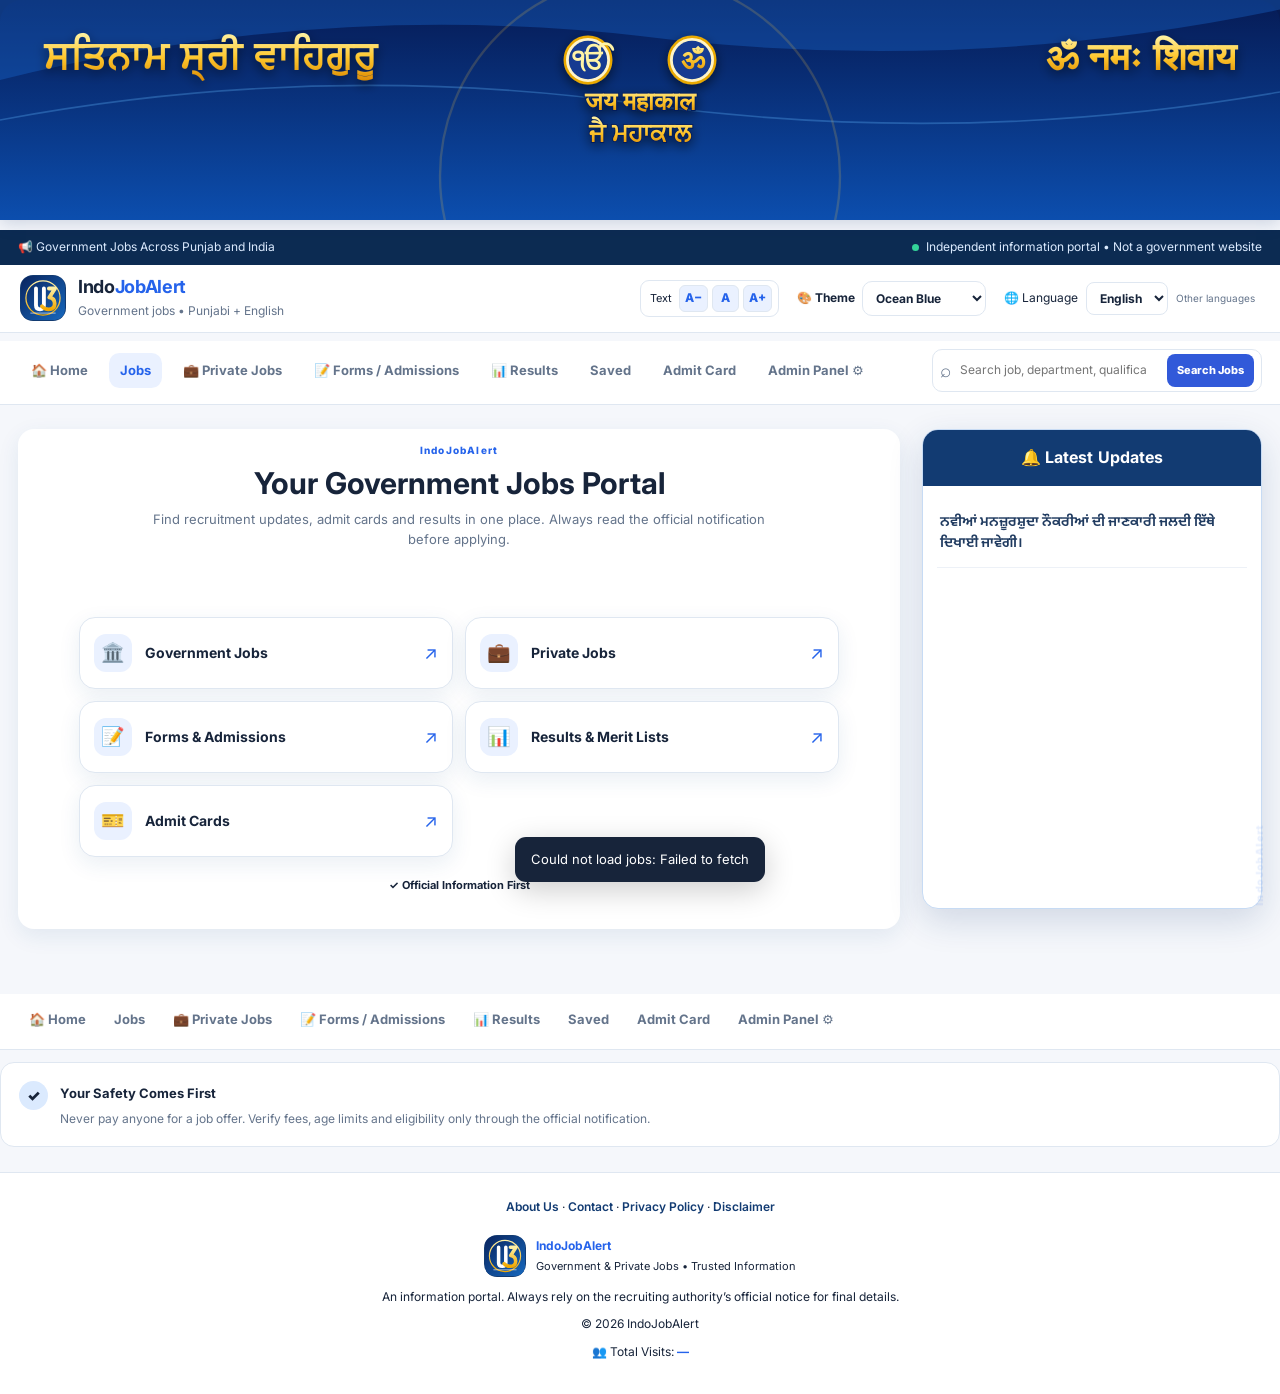
<file: index.html>
<!doctype html>
<html lang="en">
<head>
  <meta name="google-site-verification" content="ORbjhCjgKoXclCOvjlaujHtv0frpAdwqDrxTdf7pdM4" />
  <meta name="google-adsense-account" content="ca-pub-2521288577171040">
  <meta charset="utf-8">
  <meta name="viewport" content="width=device-width, initial-scale=1">
  <meta name="robots" content="index, follow, max-image-preview:large">
  <meta name="application-name" content="IndoJobAlert">
  <meta name="keywords" content="India jobs, latest jobs in India, government jobs India, Punjab jobs, Punjab government jobs, private jobs India, job alerts, sarkari jobs, recruitment notifications">
  <link rel="canonical" href="https://jagmeet05911.github.io/jaimalwalagovtjobs/">
  <meta name="theme-color" content="#2d76bd">
  <meta name="mobile-web-app-capable" content="yes">
  <meta name="apple-mobile-web-app-capable" content="yes">
  <meta name="apple-mobile-web-app-title" content="IndoJobAlert">
  <meta name="description" content="IndoJobAlert: Latest India government jobs, Punjab government jobs and private job alerts. Check eligibility, deadlines and official notifications for free.">
  <title>IndoJobAlert | India Jobs, Latest Govt Jobs & Private Jobs</title>
  <link rel="manifest" href="manifest.json">
  <link rel="preconnect" href="https://fonts.googleapis.com">
  <link rel="stylesheet" href="style.css?v=20261128-nav-order">
</head>
<body>
  <a class="brand-banner" href="#homeView" aria-label="IndoJobAlert home"><img src="assets/jobmitra-jaimalwala-banner.svg?v=20261128-sync-two-banner-scenes" alt="ਸਤਿਨਾਮ ਸ੍ਰੀ ਵਾਹਿਗੁਰੂ • ੴ • ॐ नमः शिवाय • IndoJobAlert — ਤੁਹਾਡੀ ਮਿਹਨਤ, ਤੁਹਾਡੀ ਮੰਜ਼ਿਲ"></a>
  <div class="topline"><div class="topline-inner"><span>📢 <span id="toplineText">Government Jobs Across Punjab and India</span></span><span class="topline-right"><span class="live-dot"></span> Independent information portal • Not a government website</span></div></div>
  <section class="job-ticker" aria-label="Latest government and private job updates">
    <div class="ticker-row ticker-government">
      <strong class="ticker-label">🏛️ ਨਵੀਆਂ ਸਰਕਾਰੀ ਨੌਕਰੀਆਂ</strong>
      <div class="ticker-window"><div id="governmentTickerTrack" class="ticker-track"><span class="ticker-empty">ਨਵੀਆਂ ਸਰਕਾਰੀ ਨੌਕਰੀਆਂ ਦੀ ਜਾਣਕਾਰੀ ਲੋਡ ਹੋ ਰਹੀ ਹੈ…</span></div></div>
    </div>
    <div class="ticker-row ticker-private">
      <strong class="ticker-label">💼 ਨਵੀਆਂ ਪ੍ਰਾਈਵੇਟ ਨੌਕਰੀਆਂ</strong>
      <div class="ticker-window"><div id="privateTickerTrack" class="ticker-track"><span class="ticker-empty">ਨਵੀਆਂ ਪ੍ਰਾਈਵੇਟ ਨੌਕਰੀਆਂ ਜਲਦੀ ਇੱਥੇ ਦਿਖਣਗੀਆਂ।</span></div></div>
    </div>
  </section>
  <section id="festivalGreeting" class="festival-greeting" aria-label="Festival greetings" hidden>
    <div class="festival-lights" aria-hidden="true"><span>●</span><span>●</span><span>●</span><span>●</span><span>●</span><span>●</span><span>●</span><span>●</span><span>●</span></div>
    <div class="festival-lamps" aria-hidden="true">🪔 ✨ 💡 🪔</div>
    <div class="festival-copy">
      <p class="festival-en">Happy Diwali • Bandi Chhor Divas • Vishwakarma Day</p>
      <p class="festival-pa" lang="pa">ਦੀਵਾਲੀ, ਬੰਦੀ ਛੋੜ ਦਿਵਸ ਅਤੇ ਵਿਸ਼ਵਕਰਮਾ ਦਿਵਸ ਦੀਆਂ ਲੱਖ-ਲੱਖ ਵਧਾਈਆਂ!</p>
      <p class="festival-hi" lang="hi">दीवाली, बंदी छोड़ दिवस और विश्वकर्मा दिवस की हार्दिक शुभकामनाएँ!</p>
      <p class="festival-en">May light, freedom, peace and prosperity brighten every day.</p>
    </div>
    <div class="festival-lamps" aria-hidden="true">✨ 🪔 💡 ✨</div>
  </section>
  <header class="site-header">
    <a class="brand" href="#" aria-label="IndoJobAlert home"><span class="brand-icon"><img src="icons/jobmitra-logo.svg?v=5" alt="" width="46" height="46"></span><span class="brand-copy"><strong>Indo<em>JobAlert</em></strong><small id="tagline">Your Job Search Companion</small></span></a>
    <div class="header-actions"><div class="font-controls" role="group" aria-label="Font size controls"><span>Text</span><button type="button" id="fontSmaller" aria-label="Decrease text size" title="Decrease text size">A−</button><button type="button" id="fontReset" aria-label="Reset text size" title="Reset text size">A</button><button type="button" id="fontLarger" aria-label="Increase text size" title="Increase text size">A+</button></div><div class="theme-control"><label for="themeSelect">🎨 Theme</label><select id="themeSelect" aria-label="Choose website theme"><option value="blue">Ocean Blue</option><option value="green">Forest Green</option><option value="dark">Night Dark</option><option value="midnight">Midnight Navy</option><option value="royal">Royal Purple</option></select></div><div class="header-language"><span>🌐 Language</span><label class="visually-hidden" for="siteLanguage">Main language</label><select id="siteLanguage" aria-label="Main language"><option value="en" selected>English</option><option value="pa">ਪੰਜਾਬੀ</option><option value="hi">हिन्दी</option></select><div class="other-language"><small>Other languages</small><div id="google_translate_element"></div></div></div></div>
  </header>
  
  <section class="quick-benefits"><button class="benefit" type="button" data-benefit="search"><span class="benefit-icon">⌕</span><span><b>Easy Search</b><small>By post and eligibility</small></span></button><button class="benefit" type="button" data-benefit="notice"><span class="benefit-icon">▤</span><span><b>Official Notices</b><small>Recruiting authority website</small></span></button><button class="benefit" type="button" data-benefit="deadline"><span class="benefit-icon">◷</span><span><b>Deadlines</b><small>Check before applying</small></span></button><button class="benefit" type="button" data-benefit="language"><span class="benefit-icon">EN</span><span><b>Language Options</b><small>Choose your preferred language</small></span></button></section>
  <nav class="tabs"><div class="tabs-label"><span class="nav-dot"></span> JOB PORTAL</div><button class="tab" data-view="homeView" id="homeTab">🏠 Home</button><button class="tab active" data-view="jobsView" id="jobsTab">🏛️ Government Jobs</button><button class="tab" data-view="privateJobsView" id="privateJobsTab">💼 Private Jobs</button><button class="tab" data-view="formsView" id="formsTab">📝 Forms / Admissions</button><button class="tab" data-view="resultsView" id="resultsTab">📊 Results</button><button class="tab" data-view="savedView" id="savedTab">♡ Saved Jobs <span id="savedNavCount">0</span></button><button class="tab" data-view="admitView" id="admitTab">🎫 Admit Cards</button><button class="tab" data-view="adminView" id="adminTab">Admin Panel ⚙</button><form class="portal-search" id="portalSearchForm"><span aria-hidden="true">⌕</span><input id="portalSearchInput" type="search" placeholder="Search job, department, qualification or state…" aria-label="Search jobs"><button type="submit">Search Jobs</button></form></nav>
  <main>
    <section id="homeView" class="view"><aside class="home-vertical-notice" aria-label="Latest published notifications"><strong>🔔 Latest Updates</strong><div class="home-notice-window"><div id="homeVerticalNoticeTrack" class="home-notice-track"><div class="home-notice-item">ਨਵੀਆਂ ਅੱਪਡੇਟਾਂ ਲੋਡ ਹੋ ਰਹੀਆਂ ਹਨ…</div></div></div></aside><div class="home-welcome"><span class="eyebrow" id="homeEyebrow">INDOJOBALERT</span><h2 id="homeHeading">Your Jobs & Career Portal</h2><p id="homeIntro">Find recruitment updates, admit cards and results in one place. Always read the official notification before applying.</p><div class="home-action-row home-extra-actions"><button type="button" class="btn btn-primary" data-home-view="jobsView" id="homeBrowseBtn">Browse Latest Jobs ↗</button><button type="button" class="btn btn-bookmark" id="siteBookmarkBtn">⭐ Bookmark This Website</button>
<button type="button" class="btn btn-secondary" id="installPortalBtn" hidden>📲 Install App</button>
<button type="button" class="btn btn-secondary" id="sharePortalBtn">↗ Share Website</button><button type="button" class="btn btn-secondary" id="enableJobNotificationsBtn">🔔 Enable Job Notifications</button></div><p id="jobNotificationStatus" class="growth-hint" role="status" aria-live="polite"></p><p id="growthHint" class="growth-hint" role="status" aria-live="polite"></p><div class="home-shortcuts home-main-options" aria-label="Main sections">
<button type="button" class="home-shortcut" data-home-view="jobsView"><span class="home-shortcut-icon">🏛️</span><span><b>Government Jobs</b><small>Punjab, Central & All India</small></span><span>↗</span></button>
<button type="button" class="home-shortcut" data-home-view="privateJobsView"><span class="home-shortcut-icon">💼</span><span><b>Private Jobs</b><small>Company and local vacancies</small></span><span>↗</span></button>
<button type="button" class="home-shortcut" data-home-view="formsView"><span class="home-shortcut-icon">📝</span><span><b>Forms & Admissions</b><small>Applications and entrance forms</small></span><span>↗</span></button>
<button type="button" class="home-shortcut" data-home-view="resultsView"><span class="home-shortcut-icon">📊</span><span><b>Results & Merit Lists</b><small>Exam results and selection lists</small></span><span>↗</span></button>
<button type="button" class="home-shortcut" data-home-view="admitView"><span class="home-shortcut-icon">🎫</span><span><b>Admit Cards</b><small>Roll numbers and hall tickets</small></span><span>↗</span></button>
</div><div class="home-trust-note home-small-note"><b>✓ Official Information First</b><p>Confirm eligibility, fees, deadlines and application links on the recruiting authority’s official website.</p></div></section>
    <section class="portal-dashboard" id="portalDashboard" aria-label="Job portal dashboard">
      <section class="simple-howto" aria-label="How to find and apply for a job">
        <h2>Start here — find a job in 3 easy steps</h2>
        <div class="simple-howto-steps">
          <div><span>1</span><strong>Choose a job</strong><small>Government or Private Jobs</small></div>
          <div><span>2</span><strong>Check the notice</strong><small>Read eligibility, fees and last date</small></div>
          <div><span>3</span><strong>Apply officially</strong><small>Tap Apply Online to visit the employer website</small></div>
        </div>
        <p>We share job information. Your application is submitted only on the official recruiting website.</p>
        <div class="simple-howto-actions">
          <button type="button" data-portal-view="jobsView">🏛️ See Government Jobs</button>
          <button type="button" data-portal-view="privateJobsView">💼 See Private Jobs</button>
        </div>
      </section>
      <div class="portal-dashboard-grid">
        <aside class="portal-side-menu"><h3>Browse Categories</h3>
          <button type="button" data-portal-view="jobsView">🏛️ All Government Jobs</button>
          <button type="button" data-portal-view="jobsView" data-portal-query="Punjab">📍 Punjab Jobs</button>
          <button type="button" data-portal-view="jobsView" data-portal-query="Central|All India">🇮🇳 Central / All India</button>
          <strong class="portal-category-label">🎓 Qualification Wise</strong>
          <button type="button" data-portal-view="jobsView" data-portal-query="5th|fifth class">5th Pass</button>
          <button type="button" data-portal-view="jobsView" data-portal-query="8th|eighth class">8th Pass</button>
          <button type="button" data-portal-view="jobsView" data-portal-query="10th|matric">10th / Matric</button>
          <button type="button" data-portal-view="jobsView" data-portal-query="12th|+2|senior secondary">12th / +2</button>
          <button type="button" data-portal-view="jobsView" data-portal-query="ITI|industrial training">ITI</button>
          <button type="button" data-portal-view="jobsView" data-portal-query="Diploma">Diploma</button>
          <button type="button" data-portal-view="jobsView" data-portal-query="Graduate|Graduation|Bachelor">Graduate</button>
          <button type="button" data-portal-view="jobsView" data-portal-query="Post Graduate|Postgraduate|Master">Post Graduate</button>
          <strong class="portal-category-label">🏆 Competitive Exams</strong>
          <button type="button" data-portal-view="jobsView" data-portal-query="UPSC|IAS|IPS">UPSC / IAS / IPS</button>
          <button type="button" data-portal-view="jobsView" data-portal-query="PCS|Punjab Civil Services">PCS</button>
          <button type="button" data-portal-view="jobsView" data-portal-query="SSC">SSC</button>
          <button type="button" data-portal-view="jobsView" data-portal-query="Bank|IBPS|SBI">Banking</button>
          <button type="button" data-portal-view="jobsView" data-portal-query="Railway|RRB">Railway</button>
          <button type="button" data-portal-view="jobsView" data-portal-query="Defence|Army|Navy|Air Force">Defence</button>
          <strong class="portal-category-label">👩 Women Opportunities</strong>
          <button type="button" data-portal-view="jobsView" data-portal-query="Women|Woman|Female|Ladies|Female candidates">Women-specific / Women Eligible</button>
          <strong class="portal-category-label">💼 Private Jobs</strong>
          <button type="button" data-portal-view="privateJobsView">All Private Jobs</button>
          <button type="button" data-portal-view="privateJobsView" data-portal-query="10th|Matric|8th|Middle">Private • 8th / 10th</button>
          <button type="button" data-portal-view="privateJobsView" data-portal-query="12th|+2|Senior Secondary">Private • 12th</button>
          <button type="button" data-portal-view="privateJobsView" data-portal-query="Graduate|Bachelor|Degree">Private • Graduate</button>
          <button type="button" data-portal-view="privateJobsView" data-portal-query="Work From Home|Remote">Work From Home</button>
          <button type="button" data-portal-view="privateJobsView" data-portal-query="Women|Female|Ladies">Private • Women</button>
          <strong class="portal-category-label">📚 More</strong>
          <button type="button" data-portal-view="formsView">📝 Forms & Admissions</button>
          <button type="button" data-portal-view="resultsView">📊 Results & Merit Lists</button>
          <button type="button" data-portal-view="admitView">🎫 Admit Cards</button>
          <button type="button" data-portal-view="savedView">♡ Saved Jobs</button>
        </aside>
        <div class="portal-dashboard-main">
          <div class="portal-feature-grid">
            <section class="portal-feature portal-closing"><div class="portal-feature-head"><h3>⏳ Closing Soon</h3><span>DEADLINE WATCH</span></div><div id="portalClosingList" class="portal-mini-list"><p class="portal-loading">Checking published vacancies…</p></div></section>
            <section class="portal-feature portal-today"><div class="portal-feature-head"><h3>🔔 Latest Updates</h3><span class="portal-live-tag">LIVE LIST</span></div><div id="portalLatestList" class="portal-mini-list"><p class="portal-loading">Loading latest vacancies…</p></div></section>
          </div>
          <div class="portal-updates-layout">
            <section class="portal-new-updates"><div class="portal-section-heading"><div><span>FRESH OPPORTUNITIES</span><h3>New Job Updates</h3></div><button type="button" data-portal-view="jobsView">View All Jobs ↗</button></div><div id="portalNewJobs" class="portal-job-tiles"><p class="portal-loading">Published jobs will appear here.</p></div></section>
            <aside class="portal-right-rail" aria-label="Quick links and advertisement">
              <section class="portal-quick-links"><div class="portal-section-heading"><div><span>QUICK ACCESS</span><h3>Useful Links</h3></div></div>
                <button type="button" data-portal-view="jobsView">🏛️ Government Jobs</button>
                <button type="button" data-portal-view="privateJobsView">💼 Private Jobs</button>
                <button type="button" data-portal-view="formsView">📝 Forms & Admissions</button>
                <button type="button" data-portal-view="resultsView">📊 Results & Merit Lists</button>
                <button type="button" data-portal-view="admitView">🎫 Admit Cards</button>
              </section>
              <section class="portal-ad-space" aria-label="Advertisement space"><span>ADVERTISEMENT</span><strong>Sponsored space</strong><p>Relevant promotions may appear here.</p></section>
            </aside>
          </div>
          <div class="portal-trust-strip"><span>✓ Free job information</span><span>✓ Official notice links</span><span>✓ Apply on original portals</span></div>
        </div>
        <aside class="portal-right-rail" aria-label="Advertisement and useful links">
          <section class="portal-ad-slot">
            <span class="portal-ad-label">ADVERTISEMENT</span>
            <div class="portal-ad-placeholder">
              <span class="portal-ad-icon">▧</span>
              <strong>Your Ad Here</strong>
              <p>Reach visitors looking for jobs, courses and career opportunities.</p>
              <small>Sponsored space · Coming soon</small>
            </div>
          </section>
          <section class="portal-quick-links">
            <h3>⚡ Quick Links</h3>
            <button type="button" data-portal-view="jobsView">🏛️ Government Jobs</button>
            <button type="button" data-portal-view="privateJobsView">💼 Private Jobs</button>
            <button type="button" data-portal-view="resultsView">📊 Results & Merit</button>
            <button type="button" data-portal-view="admitView">🎫 Admit Cards</button>
          </section>
        </aside>
      </div>
    </section>
    <div class="jobs-split-layout hidden" id="jobsSplitLayout">
    <section id="jobsView" class="view hidden"><div class="section-head"><div><span class="eyebrow" id="listingEyebrow">FIND YOUR NEXT STEP</span><h2 id="jobsHeading">🏛️ Government Jobs</h2><p class="muted" id="jobsIntro">Search vacancies, review eligibility and open the official notification.</p></div><span class="count-pill"><b id="publishedCount">0</b> <span id="publishedLabel">jobs</span></span></div><div class="jobs-directory-intro"><p><strong>Find jobs by qualification, state or department.</strong></p><p class="muted">Use the quick buttons to filter 10th, 12th, ITI, Diploma and Graduate vacancies.</p></div><div class="jobs-toolbar"><span><span class="toolbar-dot"></span> <b>Latest opportunities</b></span><span>Read the official notice before every application</span></div><div id="jobsDirectory" class="jobs-directory"></div><div id="jobsList" class="jobs-grid hidden"></div><div id="emptyJobs" class="empty-state"><div class="empty-symbol">⌕</div><h3 id="emptyTitle">Loading jobs…</h3><p id="emptyText">If the list remains empty, please check again shortly.</p></div></section>
    <section id="privateJobsView" class="view"><div class="section-head"><div><span class="eyebrow">PRIVATE SECTOR CAREERS</span><h2>💼 Private Company Jobs</h2><p class="muted">Private-company vacancies. Verify every role and apply only through the employer’s official website.</p></div><span class="count-pill"><b id="privateJobsCount">0</b> jobs</span></div><div id="privateJobsList" class="jobs-grid"></div><div id="emptyPrivateJobs" class="empty-state"><div class="empty-symbol">💼</div><h3>No private jobs listed yet</h3><p>Private-company vacancies will appear here after they are added and approved in the Admin Panel.</p></div></section>
    </div>
    <section id="formsView" class="view hidden"><div class="section-head"><div><span class="eyebrow">FORMS & ADMISSIONS</span><h2>Entrance Tests, Admissions & Application Forms</h2><p class="muted">Important admission, entrance-test and online-form updates in one place. Always verify dates on the official portal.</p></div><span class="count-pill"><b id="dynamicFormsCount">0</b> new updates</span></div><div id="dynamicFormsList" class="jobs-grid"></div><div class="jobs-grid"><article class="job-card"><div class="job-card-top"><span class="job-category">Punjab</span><span class="verified">✓ Official portal</span></div><h3>Punjab UG / PG Admissions 2026–27</h3><p class="muted">Punjab Department of Higher Education’s centralized admission portal. The official portal currently provides open-counselling registration information.</p><div class="job-meta"><span>📍 Punjab</span><span>🎓 UG / PG</span></div><div class="job-actions"><a class="btn btn-primary" href="https://admission.punjab.gov.in/" target="_blank" rel="noopener noreferrer">Open Official Admission Portal ↗</a></div><small class="muted">Check the official portal for the latest registration status, schedule and eligibility before applying.</small></article></div><div class="notice" style="margin-top:18px"><span class="notice-icon">i</span><div><strong>For new forms</strong><span>New entrance tests and admissions will be added here only after checking the official notification/portal, including the application link and last date.</span></div></div></section>
    <section id="resultsView" class="view hidden"><div class="section-head"><div><span class="eyebrow">EXAM RESULTS</span><h2>Results / Merit Lists</h2><p class="muted">Official result notices and merit lists. Confirm details on the issuing authority’s website.</p></div><span class="count-pill"><b id="resultsCount">0</b> updates</span></div><div id="resultsList" class="jobs-grid"></div><div id="emptyResults" class="empty-state"><div class="empty-symbol">📊</div><h3>No result notices available yet</h3><p>New results will appear after the official scanner finds them and an admin verifies and publishes them.</p></div></section>
    <section id="savedView" class="view hidden"><div class="section-head"><div><span class="eyebrow">YOUR SHORTLIST</span><h2 id="savedHeading">Saved Jobs</h2><p class="muted" id="savedIntro">Your bookmarked opportunities appear here.</p></div></div><div id="savedList" class="jobs-grid"></div><div id="emptySaved" class="empty-state"><div class="empty-symbol">♡</div><h3 id="emptySavedTitle">No saved jobs yet</h3><p id="emptySavedText">Select Save on a job card to keep it here.</p></div></section>
    <section id="admitView" class="view hidden"><div class="section-head"><div><span class="eyebrow">ADMIT CARD UPDATES</span><h2 id="admitHeading">Admit Cards / Roll Numbers</h2><p class="muted" id="admitIntro">Find official admit-card and roll-number links for published recruitment notices.</p></div></div><div id="admitList" class="jobs-grid"></div><div id="emptyAdmit" class="empty-state"><div class="empty-symbol">▤</div><h3 id="emptyAdmitTitle">No admit-card links available yet</h3><p id="emptyAdmitText">Links will appear here after an official release is added in the Admin Panel.</p></div></section>
    <section id="adminView" class="view hidden"><div class="section-head"><div><span class="eyebrow">SITE MANAGEMENT</span><h2>Admin Panel</h2><p class="muted">Add job details, review the official notice and approve only after verification.</p></div><span class="count-pill">Shared database</span></div><div class="warning"><strong>Important:</strong> Jobs are stored in the shared database. Publish only after checking the official notification, eligibility and deadline.</div><div class="admin-grid"><form id="jobForm" class="panel"><h3>Add a Job</h3><p class="muted">Enter information verified from the official notice.</p><label for="jobTitle">Job Title *</label><input id="jobTitle" required maxlength="120"><label for="department">Department *</label><input id="department" required maxlength="120"><div class="two-col"><div><label for="location">Location</label><select id="location"><option>Punjab</option><option>All India</option><option>Chandigarh</option></select></div><div><label for="category">Category</label><select id="category"><option>Other</option><option>Private Jobs</option><option>Police</option><option>Teaching</option><option>Railway</option><option>Banking</option><option>Defence</option><option>Results</option><option>Admit Cards</option><option>Forms / Admissions</option></select></div></div><label for="eligibility">Eligibility / ਯੋਗਤਾ</label><textarea id="eligibility" rows="3" placeholder="e.g. 12th pass, Graduation, ITI..."></textarea><label for="ageLimit">Age Limit / ਉਮਰ ਹੱਦ</label><input id="ageLimit" type="text" maxlength="120" placeholder="e.g. 18–27 years; relaxation as per notice"><label for="deadline">Application Deadline</label><input id="deadline" type="date"><label for="noticeUrl">Official Notice URL *</label><input id="noticeUrl" type="url" required><label for="applyUrl">Application URL</label><input id="applyUrl" type="url"><label for="admitCardUrl">Admit Card / Roll Number URL</label><input id="admitCardUrl" type="url"><label for="sourceChecked">Date Official Notice Was Checked *</label><input id="sourceChecked" type="date" required><button class="btn btn-primary full" type="submit">Save as Pending</button></form><div class="panel"><h3>Pending Jobs <span class="mini-count" id="pendingCount">0</span></h3><p class="muted">Check the official notice before publishing.</p><button id="refreshCandidatesBtn" class="btn btn-primary full" type="button">Import Latest Scan Results</button><label for="pendingCategoryFilter">Review category separately</label><select id="pendingCategoryFilter" class="full"><option value="all">All Pending Items</option><option value="jobs">Job Notifications</option><option value="admit">Admit Cards / Roll Numbers</option><option value="results">Results</option><option value="forms">Forms / Admissions</option><option value="private">Private Jobs</option></select><div id="pendingList" class="stack"></div><hr><h3>Published Jobs <span class="mini-count" id="adminPublishedCount">0</span></h3><div id="adminPublishedList" class="stack"></div><button id="resetBtn" class="btn btn-danger full" type="button">Clear This Browser’s Demo Data</button></div></div><div id="siteAnalyticsPanel" class="panel hidden" style="margin-top:18px"><h3>Private Visitor Analytics</h3><p class="muted">Only the signed-in admin can see these counts. Visitor page views and Apply Online clicks are recorded by browser-day; no applicant name, phone number or form details are collected.</p><div id="siteAnalyticsSummary" class="stack">Loading analytics…</div><h4>Last 7 days by page</h4><div id="siteAnalyticsDaily" class="stack"></div><button id="refreshAnalyticsBtn" class="btn btn-primary" type="button">Refresh Analytics</button></div></section>
  </main>
  <section class="safety-band"><div class="safety-icon">✓</div><div><b>Your Safety Comes First</b><p>Never pay anyone for a job offer. Verify fees, age limits and eligibility only through the official notification.</p></div></section>
  <footer><nav class="footer-links"><a href="about.html">About Us</a> · <a href="contact.html">Contact</a> · <a href="privacy.html">Privacy Policy</a> · <a href="disclaimer.html">Disclaimer</a></nav><div class="footer-brand"><span class="brand-icon"><img src="icons/jobmitra-logo.svg?v=5" alt="" width="42" height="42"></span><div><strong>IndoJobAlert</strong><small>Government & Private Jobs • Trusted Information</small></div></div><p>An information portal. Always rely on the recruiting authority’s official notice for final details.</p><p>© <span id="year"></span> IndoJobAlert</p><p class="visitor-counter" aria-live="polite">👥 Total Visits: <strong id="siteVisitCount">—</strong></p></footer>
  <section id="applyPortalModal" class="apply-modal hidden" aria-hidden="true" role="dialog" aria-modal="true" aria-labelledby="applyPortalTitle">
    <div class="apply-modal-panel">
      <div class="apply-modal-head">
        <div><strong id="applyPortalTitle">Apply through official portal</strong><small>ਤੁਸੀਂ ਸਰਕਾਰੀ ਭਰਤੀ ਪੋਰਟਲ ਖੋਲ੍ਹ ਰਹੇ ਹੋ</small></div>
        <button type="button" class="apply-modal-close" data-close-apply-portal aria-label="Close">✕</button>
      </div>
      <p class="apply-modal-note">ਜੇ ਵਿਭਾਗ ਦਾ ਪੋਰਟਲ ਇੱਥੇ ਖੁੱਲ੍ਹਣ ਦੀ ਇਜਾਜ਼ਤ ਦਿੰਦਾ ਹੈ ਤਾਂ ਤੁਸੀਂ ਇਸੇ ਵਿੰਡੋ ਵਿੱਚ ਫਾਰਮ ਭਰ ਸਕਦੇ ਹੋ। ਜੇ ਪੋਰਟਲ ਖਾਲੀ ਰਹੇ ਜਾਂ ਰੁਕ ਜਾਵੇ, ਤਾਂ ਹੇਠਾਂ ਦਿੱਤਾ ਬਟਨ ਦਬਾ ਕੇ ਅਧਿਕਾਰਤ ਵੈੱਬਸਾਈਟ ਖੋਲ੍ਹੋ। OTP/ਪਾਸਵਰਡ ਸਿਰਫ਼ ਸਰਕਾਰੀ ਪੋਰਟਲ ’ਤੇ ਭਰੋ।</p>
      <iframe id="applyPortalFrame" title="Official recruitment application portal" src="about:blank" referrerpolicy="strict-origin-when-cross-origin"></iframe>
      <div class="apply-modal-actions">
        <a id="applyPortalExternal" class="btn btn-primary" href="#" target="_blank" rel="noopener noreferrer">ਸਰਕਾਰੀ ਪੋਰਟਲ ਨਵੀਂ ਟੈਬ ਵਿੱਚ ਖੋਲ੍ਹੋ ↗</a>
        <button type="button" class="btn btn-bookmark" data-close-apply-portal>ਬੰਦ ਕਰੋ</button>
      </div>
    </div>
  </section>
  <div id="toast" class="toast hidden" role="status" aria-live="polite"></div>
  <script>function googleTranslateElementInit(){new google.translate.TranslateElement({pageLanguage:'en',autoDisplay:false},'google_translate_element');}</script>
  <script src="https://translate.google.com/translate_a/element.js?cb=googleTranslateElementInit" async></script>
  <script src="dashboard.js?v=20261122-categories-v3"></script>
  <script src="bottom-nav.js?v=20261122-nav-fix"></script>
  <script src="app.js?v=20261128-indojobalert-brand"></script>
  <script src="filters.js?v=20261128-all-state-filters"></script>
  <script src="festival-greetings.js?v=20261107" defer></script>
  <script src="growth-tools.js?v=20261128-indojobalert" defer></script>
</body>
</html>
</file>
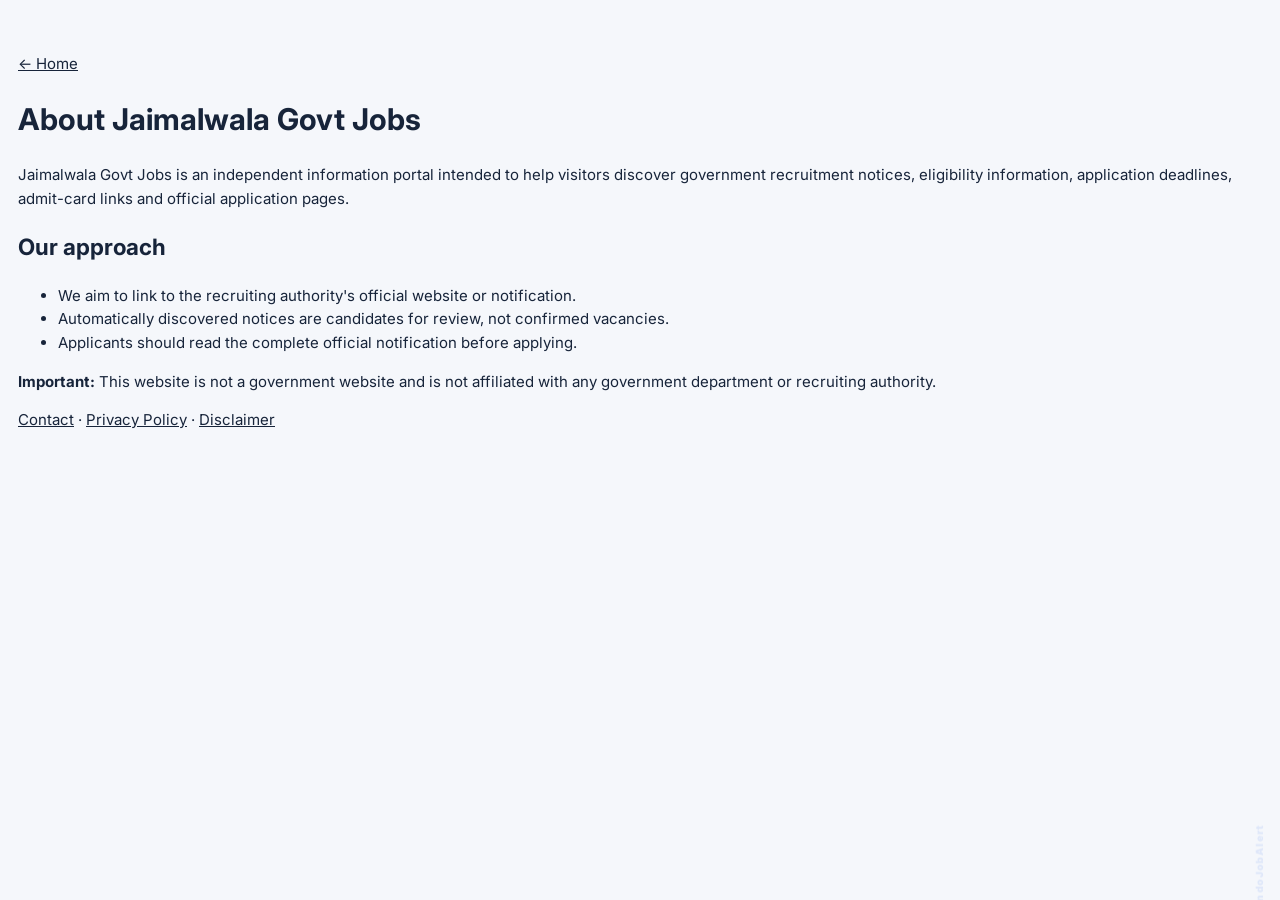
<file: about.html>
<!doctype html>
<html lang="en"><head><meta charset="utf-8"><meta name="viewport" content="width=device-width, initial-scale=1"><meta name="robots" content="index,follow"><title>About Us | Jaimalwala Govt Jobs</title><meta name="description" content="Learn about Jaimalwala Govt Jobs, an independent information portal for government recruitment updates."><link rel="canonical" href="https://jagmeet05911.github.io/jaimalwalagovtjobs/about.html"><link rel="stylesheet" href="style.css?v=20261016-14"></head><body><main class="view" style="display:block;max-width:900px;margin:40px auto;padding:24px"><a href="./">← Home</a><h1>About Jaimalwala Govt Jobs</h1><p>Jaimalwala Govt Jobs is an independent information portal intended to help visitors discover government recruitment notices, eligibility information, application deadlines, admit-card links and official application pages.</p><h2>Our approach</h2><ul><li>We aim to link to the recruiting authority's official website or notification.</li><li>Automatically discovered notices are candidates for review, not confirmed vacancies.</li><li>Applicants should read the complete official notification before applying.</li></ul><p><strong>Important:</strong> This website is not a government website and is not affiliated with any government department or recruiting authority.</p><p><a href="contact.html">Contact</a> · <a href="privacy.html">Privacy Policy</a> · <a href="disclaimer.html">Disclaimer</a></p></main></body></html>
</file>
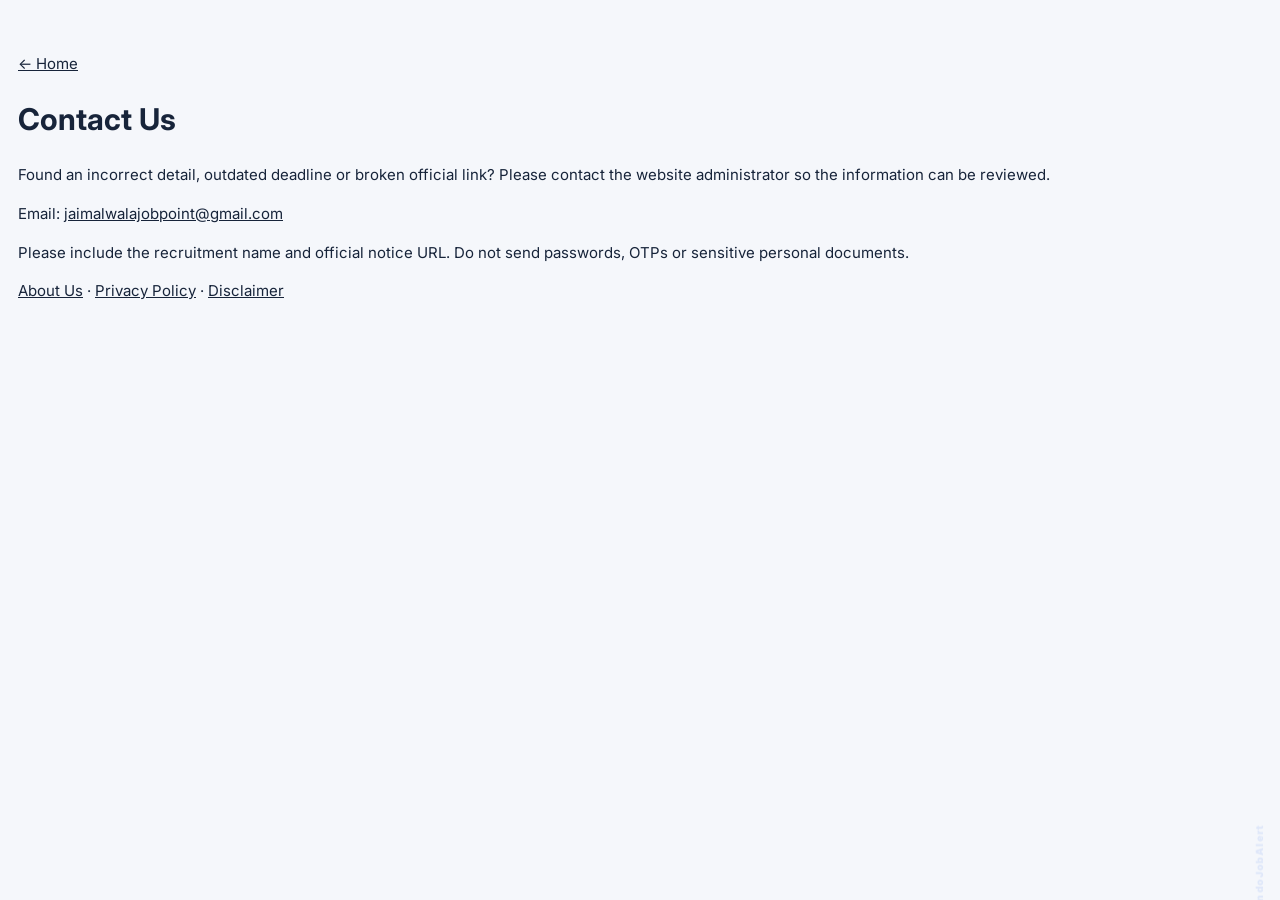
<file: contact.html>
<!doctype html>
<html lang="en"><head><meta charset="utf-8"><meta name="viewport" content="width=device-width, initial-scale=1"><meta name="robots" content="index,follow"><title>Contact | Jaimalwala Govt Jobs</title><meta name="description" content="Contact Jaimalwala Govt Jobs to report incorrect recruitment information or broken links."><link rel="canonical" href="https://jagmeet05911.github.io/jaimalwalagovtjobs/contact.html"><link rel="stylesheet" href="style.css?v=20261016-14"></head><body><main class="view" style="display:block;max-width:900px;margin:40px auto;padding:24px"><a href="./">← Home</a><h1>Contact Us</h1><p>Found an incorrect detail, outdated deadline or broken official link? Please contact the website administrator so the information can be reviewed.</p><p>Email: <a href="mailto:jaimalwalajobpoint@gmail.com">jaimalwalajobpoint@gmail.com</a></p><p>Please include the recruitment name and official notice URL. Do not send passwords, OTPs or sensitive personal documents.</p><p><a href="about.html">About Us</a> · <a href="privacy.html">Privacy Policy</a> · <a href="disclaimer.html">Disclaimer</a></p></main></body></html>
</file>
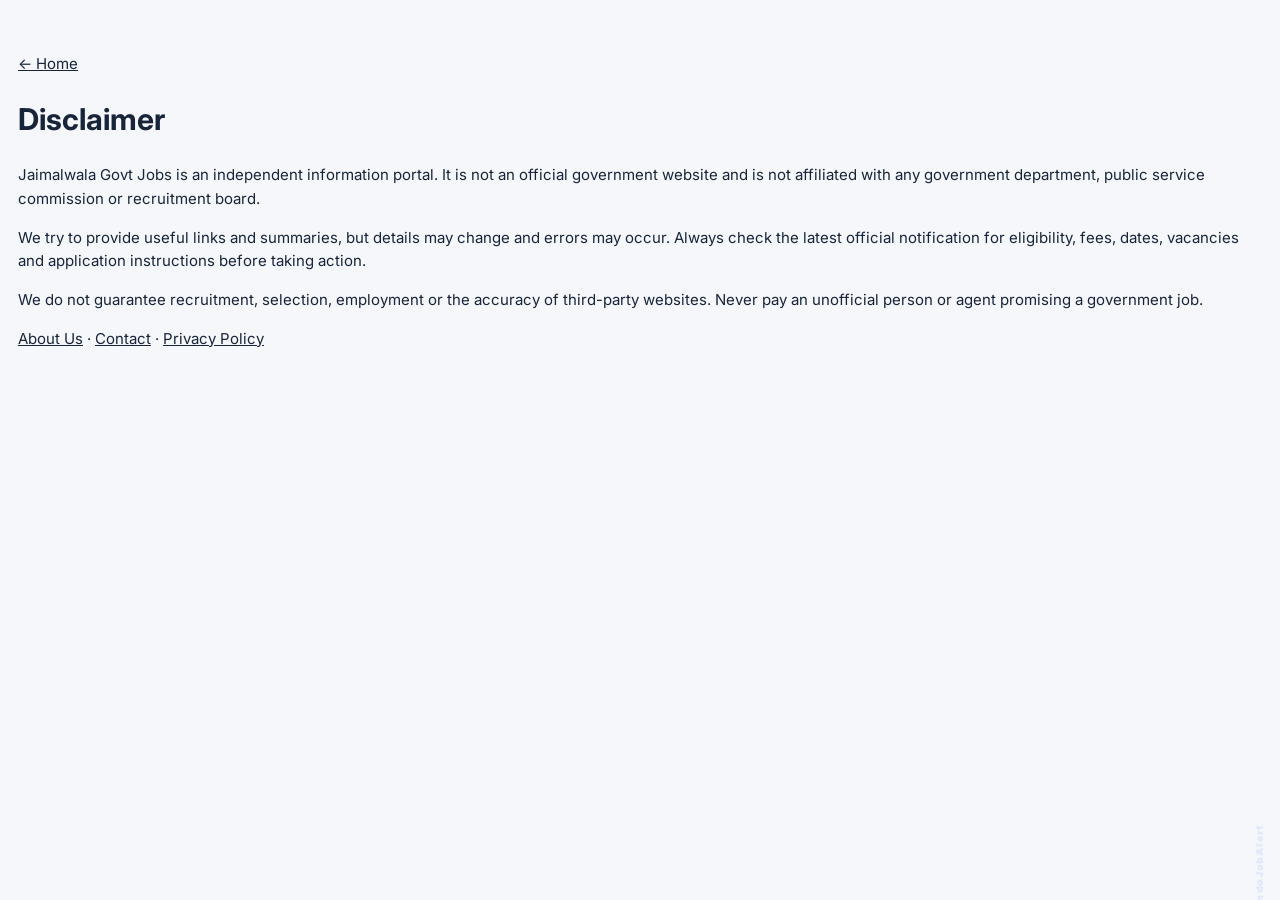
<file: disclaimer.html>
<!doctype html>
<html lang="en"><head><meta charset="utf-8"><meta name="viewport" content="width=device-width, initial-scale=1"><meta name="robots" content="index,follow"><title>Disclaimer | Jaimalwala Govt Jobs</title><meta name="description" content="Read the recruitment information disclaimer for Jaimalwala Govt Jobs."><link rel="canonical" href="https://jagmeet05911.github.io/jaimalwalagovtjobs/disclaimer.html"><link rel="stylesheet" href="style.css?v=20261016-14"></head><body><main class="view" style="display:block;max-width:900px;margin:40px auto;padding:24px"><a href="./">← Home</a><h1>Disclaimer</h1><p>Jaimalwala Govt Jobs is an independent information portal. It is not an official government website and is not affiliated with any government department, public service commission or recruitment board.</p><p>We try to provide useful links and summaries, but details may change and errors may occur. Always check the latest official notification for eligibility, fees, dates, vacancies and application instructions before taking action.</p><p>We do not guarantee recruitment, selection, employment or the accuracy of third-party websites. Never pay an unofficial person or agent promising a government job.</p><p><a href="about.html">About Us</a> · <a href="contact.html">Contact</a> · <a href="privacy.html">Privacy Policy</a></p></main></body></html>
</file>
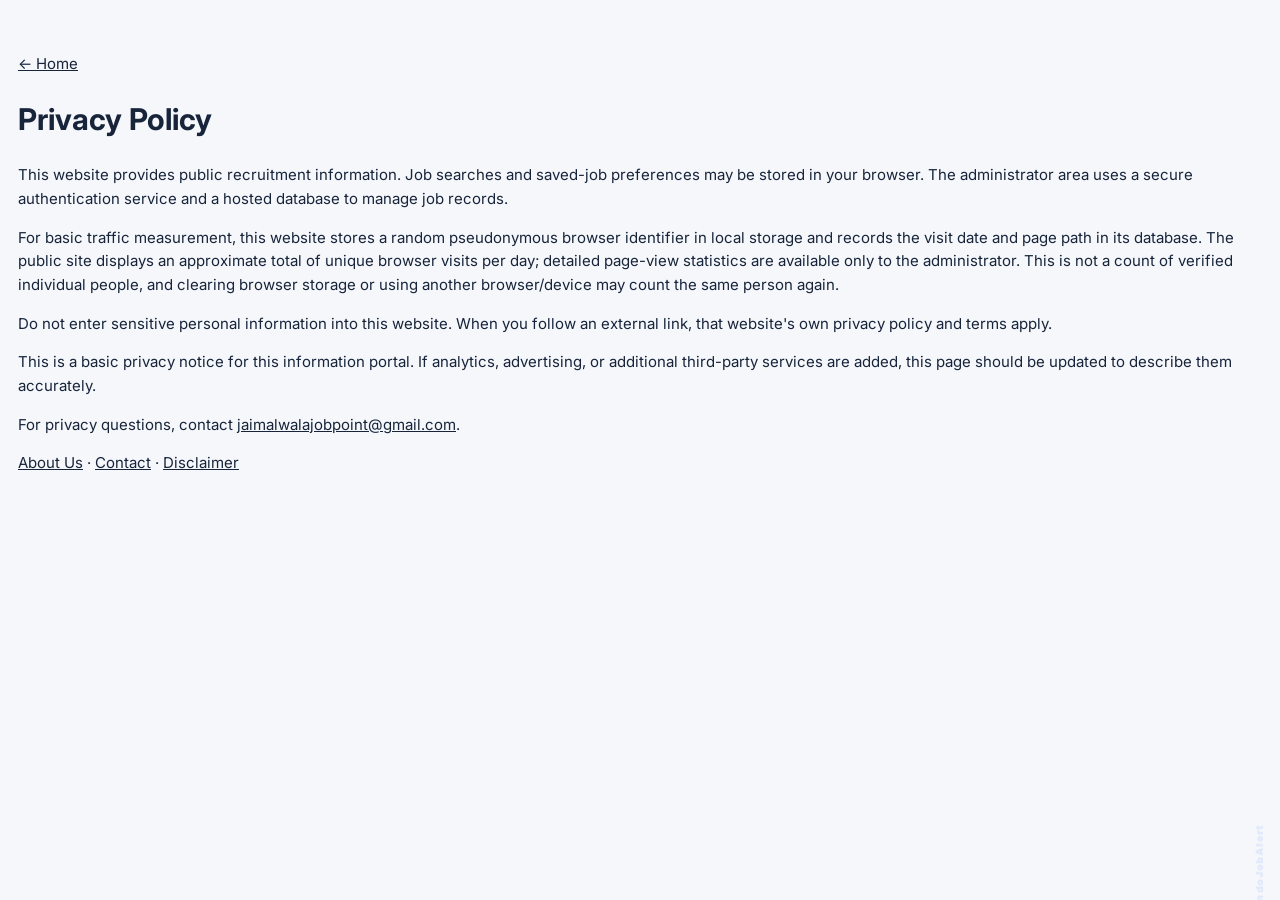
<file: privacy.html>
<!doctype html>
<html lang="en"><head><meta charset="utf-8"><meta name="viewport" content="width=device-width, initial-scale=1"><meta name="robots" content="index,follow"><title>Privacy Policy | Jaimalwala Govt Jobs</title><meta name="description" content="Privacy information for visitors to Jaimalwala Govt Jobs."><link rel="canonical" href="https://jagmeet05911.github.io/jaimalwalagovtjobs/privacy.html"><link rel="stylesheet" href="style.css?v=20261016-14"></head><body><main class="view" style="display:block;max-width:900px;margin:40px auto;padding:24px"><a href="./">← Home</a><h1>Privacy Policy</h1><p>This website provides public recruitment information. Job searches and saved-job preferences may be stored in your browser. The administrator area uses a secure authentication service and a hosted database to manage job records.</p><p>For basic traffic measurement, this website stores a random pseudonymous browser identifier in local storage and records the visit date and page path in its database. The public site displays an approximate total of unique browser visits per day; detailed page-view statistics are available only to the administrator. This is not a count of verified individual people, and clearing browser storage or using another browser/device may count the same person again.</p><p>Do not enter sensitive personal information into this website. When you follow an external link, that website's own privacy policy and terms apply.</p><p>This is a basic privacy notice for this information portal. If analytics, advertising, or additional third-party services are added, this page should be updated to describe them accurately.</p><p>For privacy questions, contact <a href="mailto:jaimalwalajobpoint@gmail.com">jaimalwalajobpoint@gmail.com</a>.</p><p><a href="about.html">About Us</a> · <a href="contact.html">Contact</a> · <a href="disclaimer.html">Disclaimer</a></p></main></body></html>
</file>
<file: style.css>
@import url('https://fonts.googleapis.com/css2?family=Inter:wght@400;500;600;700;800&family=Noto+Sans+Gurmukhi:wght@400;500;600;700;800&display=swap');
:root{--navy:#123b72;--blue:#2563eb;--blue-light:#eaf1ff;--ink:#17243a;--muted:#64748b;--line:#dfe7f1;--bg:#f5f7fb;--white:#fff;--green:#0866ff;--amber:#805600;--red:#a62d2d;--shadow:0 10px 30px #203c6410}
*{box-sizing:border-box}html{scroll-behavior:smooth}body{margin:0;background:var(--bg);color:var(--ink);font-family:Inter,"Noto Sans Gurmukhi",system-ui,sans-serif;line-height:1.55}button,input,select,textarea{font:inherit}button,a,select{cursor:pointer}a{color:inherit}.site-header{height:auto;min-height:76px;padding:14px max(20px,calc((100% - 1120px)/2));display:flex;align-items:center;justify-content:space-between;gap:16px;background:#fff;border-bottom:1px solid var(--line)}.brand{display:flex;align-items:center;gap:12px;text-decoration:none}.brand-icon{display:grid;place-items:center;width:46px;height:46px;border-radius:14px;background:var(--navy);color:white;font-weight:800;letter-spacing:-1px}.brand strong,.brand small{display:block}.brand strong{font-size:16px;letter-spacing:-.3px}.brand small{font-size:12px;color:var(--muted);margin-top:2px}.btn{border:0;border-radius:10px;padding:11px 15px;font-weight:700;transition:transform .15s,background .15s}.btn:active{transform:translateY(1px)}.btn-outline{background:white;border:1px solid var(--line);color:var(--navy)}.btn-primary{background:var(--navy);color:white}.btn-primary:hover{background:var(--blue)}.btn-light{display:inline-block;background:#fff;color:var(--navy);text-decoration:none;margin-top:12px}.btn-danger{background:#fff0f0;color:var(--red);border:1px solid #f2d1d1}.full{width:100%;margin-top:15px}
.hero{max-width:1120px;margin:26px auto 0;border-radius:24px;padding:42px 48px;min-height:270px;overflow:hidden;position:relative;display:flex;align-items:center;justify-content:space-between;gap:24px;background:radial-gradient(circle at 80% 10%,#60a5fa 0,transparent 34%),linear-gradient(120deg,#123b72,#2563eb);color:#fff}.hero-copy{max-width:660px;position:relative;z-index:1}.eyebrow{font-size:11px;font-weight:800;letter-spacing:1.4px;color:#2563eb}.hero .eyebrow{color:#dbeafe}.hero h1{font-size:clamp(27px,4vw,42px);line-height:1.17;letter-spacing:-1.3px;margin:10px 0 12px;max-width:650px}.hero p{color:#e1ebff;max-width:630px;margin:0;font-size:15px}.hero-art{width:220px;height:180px;flex-shrink:0;display:grid;place-items:center;position:relative}.art-card{width:170px;background:#fff;color:var(--ink);border-radius:17px;padding:18px;box-shadow:0 15px 40px #071d3e55;transform:rotate(5deg);z-index:1}.art-card span{display:grid;place-items:center;background:#dbeafe;color:#1d4ed8;width:38px;height:38px;border-radius:12px;font-size:24px;font-weight:900;margin-bottom:12px}.art-card b,.art-card small{display:block}.art-card small{font-size:11px;color:var(--muted);margin-top:4px}.art-orbit{position:absolute;right:3px;top:4px;font-size:50px;color:#93c5fd}.notice{max-width:1120px;margin:14px auto 0;padding:12px 16px;border:1px solid #f0d99e;background:#fff8e7;color:#6b4c0a;border-radius:12px;font-size:12px}.tabs{max-width:1120px;margin:22px auto 0;display:flex;gap:8px;padding:0 0 12px;border-bottom:1px solid var(--line)}.tab{border:0;background:transparent;color:var(--muted);padding:11px 16px;border-radius:10px;font-weight:700}.tab.active{background:var(--blue-light);color:var(--navy)}.tab span{font-size:11px;background:#dbeafe;border-radius:20px;padding:2px 6px;margin-left:4px}
main{max-width:1120px;margin:0 auto;padding:22px 0 45px}.view{display:block}.hidden{display:none!important}.section-head{display:flex;justify-content:space-between;align-items:center;gap:18px;margin-bottom:18px}.section-head h2{font-size:27px;line-height:1.2;margin:5px 0}.muted{font-size:13px;color:var(--muted);margin:5px 0 0}.count-pill{white-space:nowrap;border:1px solid var(--line);background:#fff;border-radius:99px;padding:7px 12px;font-size:12px;color:var(--muted)}.count-pill b{color:var(--navy)}.filters{display:grid;grid-template-columns:minmax(200px,1fr) 190px 190px;gap:10px;margin-bottom:18px}.searchbox{display:flex;align-items:center;gap:8px;background:white;border:1px solid var(--line);border-radius:12px;padding:0 12px;color:var(--muted)}.searchbox span{font-size:27px}.searchbox input{border:0!important;outline:0!important;box-shadow:none!important;padding:13px 0!important;width:100%;min-width:0}.filters select,input,textarea{min-width:0;border:1px solid var(--line);border-radius:11px;background:#fff;color:var(--ink);padding:12px}.jobs-grid{display:grid;grid-template-columns:repeat(2,minmax(0,1fr));gap:14px}.job-card,.panel{background:white;border:1px solid var(--line);border-radius:16px;padding:19px;box-shadow:var(--shadow)}.job-card{display:flex;flex-direction:column;min-width:0}.job-top{display:flex;justify-content:space-between;align-items:flex-start;gap:12px}.job-badge{display:inline-block;background:var(--blue-light);color:var(--navy);font-size:10px;font-weight:800;text-transform:uppercase;letter-spacing:.6px;border-radius:6px;padding:5px 8px}.job-card h3{font-size:18px;line-height:1.3;margin:11px 0 4px;overflow-wrap:anywhere}.job-dept{font-size:13px;color:var(--muted);margin:0}.job-meta{display:flex;flex-wrap:wrap;gap:7px;margin:14px 0 8px}.job-meta span{background:#f5f7fb;border:1px solid #e9eef5;border-radius:7px;padding:5px 8px;font-size:11px;color:#4b5b73}.job-description{font-size:13px;color:#42516a;margin:8px 0 14px;white-space:pre-wrap;overflow-wrap:anywhere}.job-actions{display:flex;gap:8px;flex-wrap:wrap;margin-top:auto;padding-top:10px}.job-actions a,.job-actions button{font-size:12px;text-decoration:none;border-radius:9px;padding:9px 11px;font-weight:700;border:1px solid var(--line)}.apply-link{background:var(--navy);color:#fff!important;border-color:var(--navy)!important}.save-btn{background:#fff;color:var(--navy)}.empty-state{padding:45px 20px;text-align:center;background:#fff;border:1px dashed #cbd7e6;border-radius:16px;margin-top:8px}.empty-state h3{margin:8px 0 5px;font-size:17px}.empty-state p{font-size:13px;color:var(--muted);margin:0}.empty-symbol{font-size:36px;color:#7794c1}
.warning{padding:13px 15px;border-radius:12px;background:#fff7e5;border:1px solid #efd69b;color:#73500b;font-size:12px;margin-bottom:16px}.admin-grid{display:grid;grid-template-columns:1fr 1fr;gap:16px}.panel h3{font-size:17px;margin:0}.panel label{display:block;font-size:12px;font-weight:700;margin:13px 0 5px}.panel input,.panel textarea,.panel select{width:100%;font-size:14px}.two-col{display:grid;grid-template-columns:1fr 1fr;gap:10px}.mini-count{display:inline-block;background:var(--blue-light);color:var(--navy);border-radius:30px;padding:2px 7px;font-size:11px;margin-left:4px}.stack{display:grid;gap:10px;margin:12px 0}.pending-card{border:1px solid var(--line);border-radius:12px;padding:12px}.pending-card strong{display:block;font-size:14px}.pending-card p{font-size:12px;color:var(--muted);margin:4px 0}.pending-actions{display:flex;gap:7px;flex-wrap:wrap;margin-top:9px}.pending-actions button{border:0;border-radius:7px;padding:7px 9px;font-size:11px;font-weight:700}.approve{background:#def5e8;color:#075bd8}.reject{background:#ffebeb;color:#9e2424}.tiny-empty{color:var(--muted);font-size:12px;padding:10px 0}hr{border:0;border-top:1px solid var(--line);margin:20px 0}footer{text-align:center;border-top:1px solid var(--line);background:#fff;padding:25px 16px;color:var(--muted);font-size:12px}footer strong{color:var(--navy)}footer p{margin:5px auto;max-width:700px}.toast{position:fixed;bottom:18px;left:50%;transform:translateX(-50%);max-width:calc(100% - 28px);padding:12px 16px;border-radius:11px;background:#17243a;color:#fff;font-size:13px;box-shadow:0 8px 30px #0003;z-index:10}
@media(max-width:1160px){.hero,.notice,.tabs,main{margin-left:20px;margin-right:20px}.site-header{padding-left:20px;padding-right:20px}}@media(max-width:700px){.site-header{min-height:68px}.brand strong{font-size:13px}.brand small{font-size:10px}.brand-icon{width:40px;height:40px}.hero{margin-top:14px;padding:27px 22px;border-radius:18px;min-height:0}.hero-art{display:none}.hero h1{font-size:30px}.hero p{font-size:13px}.notice{font-size:11px}.tabs{margin-top:15px;gap:3px}.tab{padding:10px 8px;font-size:12px;flex:1}.tab span{display:none}main{padding-top:18px}.section-head h2{font-size:23px}.filters{grid-template-columns:1fr 1fr}.searchbox{grid-column:1/-1}.jobs-grid,.admin-grid{grid-template-columns:1fr}.job-card,.panel{padding:16px}.two-col{grid-template-columns:1fr 1fr}}@media(max-width:380px){.two-col{grid-template-columns:1fr}.section-head{align-items:flex-start}.count-pill{font-size:10px;padding:6px 8px}}

/* Keep Home alone on the row below the main navigation. */
.tabs{flex-wrap:wrap;align-items:center}
.tabs #homeTab{order:99;flex:0 0 auto;width:max-content;margin-top:2px}
@media(max-width:700px){.tabs #homeTab{flex:0 0 auto;width:auto}}


/* 2026-10 layout repair: align the current index.html with its intended blue design */
:root{--navy:#123b72;--blue:#2563eb;--blue-light:#eaf1ff;--ink:#17243a;--muted:#64748b;--line:#dfe7f1;--bg:#f5f7fb;--white:#fff;--shadow:0 10px 30px #203c6410}
html{scroll-behavior:smooth;scroll-padding-top:18px}
body{margin:0;background:var(--bg);color:var(--ink);font-family:Inter,"Noto Sans Gurmukhi",system-ui,sans-serif;line-height:1.55;overflow-wrap:break-word}
*,*::before,*::after{box-sizing:border-box}
img,svg{max-width:100%}
button,input,select,textarea{font:inherit;max-width:100%}
.topline{background:#0c2b52;color:#dbeafe;font-size:12px}
.topline-inner{max-width:1120px;margin:auto;padding:8px 0;display:flex;justify-content:space-between;align-items:center;gap:12px}
.topline-right{display:flex;align-items:center;gap:7px}
.live-dot,.toolbar-dot,.nav-dot{display:inline-block;width:7px;height:7px;border-radius:50%;background:#34d399;flex:none}
.site-header{min-height:78px;height:auto;padding:14px max(20px,calc((100% - 1120px)/2));display:flex;align-items:center;justify-content:space-between;gap:18px;background:#fff;border-bottom:1px solid var(--line)}
.brand{display:flex;align-items:center;gap:12px;min-width:0;text-decoration:none}
.brand-icon{display:flex;align-items:center;justify-content:center;position:relative;width:46px;height:46px;flex:none;border-radius:14px;background:var(--navy);color:#fff;font-weight:800;letter-spacing:-1px}
.brand-icon i{position:absolute;right:-4px;bottom:-4px;width:19px;height:19px;border:2px solid #fff;border-radius:50%;display:grid;place-items:center;background:#16a36a;color:white;font-size:11px;font-style:normal;letter-spacing:0}
.brand-copy{min-width:0}.brand-copy strong{display:block;font-size:18px;line-height:1.25;letter-spacing:-.35px}.brand-copy em{font-style:normal;color:var(--blue)}.brand-copy small{display:block;color:var(--muted);font-size:12px;margin-top:4px}
.header-actions{display:flex;align-items:center;gap:18px}.header-link{font-weight:700;text-decoration:none;color:var(--navy);white-space:nowrap}.header-language{display:flex;align-items:center;gap:8px;font-size:12px;color:var(--muted)}#google_translate_element{max-width:180px;min-width:0}#google_translate_element select{max-width:180px;padding:7px 24px 7px 8px;border:1px solid var(--line);border-radius:8px;background:#fff;font-size:12px}
.goog-te-gadget{font-size:0!important;color:transparent!important}.goog-te-gadget .goog-te-combo{font-size:12px!important;color:var(--ink)!important;margin:0!important}.goog-logo-link,.goog-te-gadget span{display:none!important}
.hero{max-width:1120px;min-height:330px;margin:26px auto 0;padding:42px 48px;position:relative;isolation:isolate;overflow:hidden;display:flex;align-items:center;justify-content:space-between;gap:26px;border-radius:24px;background:linear-gradient(120deg,#123b72 0%,#1d4f9a 55%,#2563eb 100%);color:#fff}
.hero-glow{position:absolute;z-index:-1;width:390px;height:390px;right:10%;top:-230px;border-radius:50%;background:#60a5fa;opacity:.28;filter:blur(2px)}
.hero-copy{max-width:660px;min-width:0;position:relative;z-index:1}.hero-kicker{display:inline-flex;align-items:center;gap:8px;color:#dbeafe;font-size:11px;font-weight:800;letter-spacing:1.2px}.kicker-star{color:#93c5fd;font-size:17px}
.hero h1{font-size:clamp(28px,4vw,43px);line-height:1.18;letter-spacing:-1.1px;margin:13px 0 14px;max-width:650px}.hero h1 span{color:#bfdbfe}.hero p{color:#e1ebff;max-width:610px;margin:0;font-size:15px;line-height:1.7}
.hero-actions{display:flex;align-items:center;gap:10px;flex-wrap:wrap;margin-top:18px}.btn{display:inline-flex;align-items:center;justify-content:center;gap:7px;border:0;border-radius:10px;padding:11px 15px;font-weight:700;line-height:1.35;text-decoration:none;transition:background .15s,transform .15s;white-space:normal}.btn:active{transform:translateY(1px)}.btn-light{background:#fff;color:var(--navy)}.btn-primary{background:var(--blue);color:#fff}.btn-primary:hover{background:#1d4ed8}.btn-bookmark{background:#ffffff18;border:1px solid #ffffff66;color:#fff}.hero-note{display:inline-flex;align-items:center;gap:7px;color:#e1ebff;font-size:12px}.shield{display:grid;place-items:center;width:21px;height:21px;border-radius:50%;background:#dbeafe;color:#123b72;font-weight:900}.hero-trust{display:flex;flex-wrap:wrap;gap:14px;margin-top:20px;color:#e1ebff;font-size:11px;font-weight:600}.hero-trust span{white-space:nowrap}
.hero-visual{width:250px;min-width:220px;height:230px;flex:none;position:relative;display:grid;place-items:center}.visual-ring{position:absolute;border:1px solid #bfdbfe55;border-radius:50%}.ring-one{width:220px;height:220px}.ring-two{width:175px;height:175px}
.document-card{position:relative;z-index:1;width:190px;padding:18px;border-radius:17px;background:#fff;color:var(--ink);box-shadow:0 20px 50px #071d3e55;text-decoration:none;transform:rotate(2deg)}.doc-top{display:flex;align-items:center;justify-content:space-between;gap:8px}.doc-mark{display:grid;place-items:center;width:34px;height:34px;border-radius:10px;background:#dbeafe;color:#1d4ed8;font-weight:900}.doc-status{font-size:9px;font-weight:800;letter-spacing:.7px;color:#2563eb}.doc-lines{display:grid;gap:7px;margin:18px 0}.doc-lines i{display:block;height:6px;border-radius:8px;background:#e7edf6}.doc-lines i:nth-child(2){width:75%}.doc-lines i:nth-child(3){width:52%}.doc-check{display:flex;align-items:center;gap:9px;border-top:1px solid var(--line);padding-top:12px}.doc-check>span{display:grid;place-items:center;width:28px;height:28px;flex:none;border-radius:50%;background:#dcfce7;color:#15803d;font-weight:900}.doc-check b,.doc-check small{display:block}.doc-check b{font-size:11px}.doc-check small{font-size:10px;color:var(--muted);margin-top:2px}.floating-tag{position:absolute;z-index:2;display:flex;align-items:center;gap:6px;padding:9px 12px;border:1px solid #ffffff55;border-radius:10px;background:#ffffffed;color:var(--navy);font-size:11px;font-weight:800;box-shadow:0 8px 24px #071d3e25;white-space:nowrap}.floating-tag span{color:#2563eb}.tag-top{top:22px;right:-2px}.tag-bottom{bottom:24px;left:-6px}
.quick-benefits{max-width:1120px;margin:18px auto 0;display:grid;grid-template-columns:repeat(4,minmax(0,1fr));gap:12px}.benefit{display:flex;align-items:center;gap:12px;min-width:0;text-align:left;padding:16px;background:#fff;border:1px solid var(--line);border-radius:14px;color:var(--ink);box-shadow:0 5px 18px #203c6408}.benefit:hover{border-color:#a9c5f5}.benefit-icon{display:grid;place-items:center;width:40px;height:40px;flex:none;border-radius:11px;background:var(--blue-light);color:var(--blue);font-size:20px;font-weight:800}.benefit-copy{min-width:0}.benefit-copy b,.benefit-copy small{display:block}.benefit-copy b{font-size:13px;line-height:1.35}.benefit-copy small{margin-top:4px;font-size:11px;color:var(--muted);line-height:1.4}
.notice{max-width:1120px;margin:16px auto 0;display:flex;align-items:flex-start;gap:11px;padding:13px 16px;border:1px solid #f0d99e;background:#fff8e7;color:#6b4c0a;border-radius:12px;font-size:12px}.notice-icon{display:grid;place-items:center;flex:none;width:22px;height:22px;border-radius:50%;background:#ffedbd;font-weight:800}.notice strong,.notice span:not(.notice-icon){display:block}.notice strong{margin-bottom:3px}
.tabs{max-width:1120px;margin:22px auto 0;display:flex;align-items:center;flex-wrap:wrap;gap:6px;padding:0 0 12px;border-bottom:1px solid var(--line)}.tabs-label{display:flex;align-items:center;gap:7px;padding:0 12px 0 0;color:var(--muted);font-size:10px;font-weight:800;letter-spacing:1px;white-space:nowrap}.nav-dot{background:var(--blue)}.tab{display:inline-flex;align-items:center;justify-content:center;gap:5px;border:0;background:transparent;color:#52627a;padding:10px 13px;border-radius:9px;font-size:13px;font-weight:700;line-height:1.35;white-space:normal}.tab:hover{background:#eef4ff;color:var(--navy)}.tab.active{background:var(--blue-light);color:var(--navy)}.tab span{font-size:10px;background:#dbeafe;border-radius:20px;padding:2px 6px;margin-left:2px}
main{max-width:1120px;margin:0 auto;padding:25px 0 45px}.view{display:block;min-width:0}.view.hidden{display:none!important}.section-head{display:flex;justify-content:space-between;align-items:center;gap:18px;margin-bottom:18px}.section-head>div{min-width:0}.eyebrow{font-size:10px;font-weight:800;letter-spacing:1.2px;color:var(--blue)}.section-head h2{font-size:27px;line-height:1.25;letter-spacing:-.5px;margin:6px 0}.muted{font-size:13px;color:var(--muted);margin:5px 0 0;line-height:1.55}.count-pill{white-space:nowrap;flex:none;border:1px solid var(--line);background:#fff;border-radius:99px;padding:7px 12px;font-size:12px;color:var(--muted)}.count-pill b{color:var(--navy)}
.filters{display:grid;grid-template-columns:minmax(180px,1fr) 180px 180px;gap:10px;margin-bottom:18px}.searchbox{display:flex;align-items:center;gap:8px;min-width:0;background:#fff;border:1px solid var(--line);border-radius:12px;padding:0 12px;color:var(--muted)}.searchbox>span{font-size:24px;flex:none}.searchbox input{width:100%;min-width:0;border:0!important;outline:0!important;box-shadow:none!important;padding:13px 0!important;background:transparent}.filters select,.filters input{min-width:0;width:100%;border:1px solid var(--line);border-radius:11px;background:#fff;color:var(--ink);padding:12px;font-size:13px}
.jobs-toolbar{display:flex;align-items:center;justify-content:space-between;gap:12px;margin:8px 0 13px;color:var(--muted);font-size:11px}.jobs-toolbar>span:first-child{display:flex;align-items:center;gap:7px;color:var(--navy)}.toolbar-dot{background:#2563eb}
.jobs-grid{display:grid;grid-template-columns:repeat(2,minmax(0,1fr));gap:14px}.job-card,.panel{min-width:0;background:#fff;border:1px solid var(--line);border-radius:16px;padding:19px;box-shadow:var(--shadow)}.job-card{display:flex;flex-direction:column;overflow-wrap:anywhere}.job-top{display:flex;justify-content:space-between;align-items:flex-start;gap:12px}.job-badge{display:inline-block;max-width:100%;background:var(--blue-light);color:var(--navy);font-size:10px;font-weight:800;letter-spacing:.3px;border-radius:6px;padding:5px 8px}.job-card h3{font-size:16px;line-height:1.45;margin:11px 0 5px;overflow-wrap:anywhere}.job-dept{font-size:13px;color:var(--muted);margin:0;line-height:1.5}.job-meta{display:flex;flex-wrap:wrap;gap:7px;margin:13px 0 8px}.job-meta span{background:#f5f7fb;border:1px solid #e9eef5;border-radius:7px;padding:5px 8px;font-size:11px;color:#4b5b73}.job-description{font-size:12px;color:#42516a;margin:8px 0 14px;white-space:pre-wrap;overflow-wrap:anywhere;line-height:1.6}.job-actions{display:flex;gap:8px;flex-wrap:wrap;margin-top:auto;padding-top:10px}.job-actions a,.job-actions button{font-size:12px;text-decoration:none;border-radius:9px;padding:9px 11px;font-weight:700;border:1px solid var(--line);line-height:1.4}.apply-link{background:var(--navy);color:#fff!important;border-color:var(--navy)!important}.save-btn{background:#fff;color:var(--navy)}.empty-state{padding:42px 20px;text-align:center;background:#fff;border:1px dashed #cbd7e6;border-radius:16px;margin-top:8px}.empty-state h3{margin:8px 0 5px;font-size:17px}.empty-state p{font-size:13px;color:var(--muted);margin:0}.empty-symbol{font-size:32px;color:#7794c1}
.home-welcome{padding:28px 30px;background:#fff;border:1px solid var(--line);border-radius:18px;box-shadow:var(--shadow)}.home-welcome h2{font-size:clamp(24px,3vw,34px);line-height:1.25;margin:8px 0 10px}.home-welcome p{max-width:750px;color:var(--muted);margin:0;line-height:1.7}.home-action-row{display:flex;gap:10px;flex-wrap:wrap;margin-top:18px}.home-action-row .btn-bookmark,.home-bottom-actions .btn-bookmark{background:#eef4ff;color:var(--navy);border:1px solid #d5e3fb}.home-shortcuts{display:grid;grid-template-columns:repeat(3,minmax(0,1fr));gap:12px;margin-top:14px}.home-shortcut{display:flex;align-items:center;gap:12px;min-width:0;padding:17px;background:#fff;border:1px solid var(--line);border-radius:14px;text-align:left;color:var(--ink)}.home-shortcut>span:nth-child(2){min-width:0;flex:1}.home-shortcut b,.home-shortcut small{display:block}.home-shortcut b{font-size:13px}.home-shortcut small{margin-top:4px;color:var(--muted);font-size:11px}.home-shortcut-icon{display:grid;place-items:center;width:40px;height:40px;flex:none;border-radius:11px;background:var(--blue-light);color:var(--blue);font-size:19px}.home-arrow{color:var(--blue)}.home-trust-note{margin-top:14px;padding:17px 20px;border:1px solid #cfe1ff;background:#eef5ff;border-radius:13px;color:var(--navy)}.home-trust-note p{margin:5px 0 0;font-size:12px;line-height:1.6}.home-bottom-actions{display:flex;gap:10px;flex-wrap:wrap;margin-top:14px}
.safety-band{max-width:1120px;margin:0 auto 25px;padding:18px 20px;display:flex;align-items:flex-start;gap:12px;border:1px solid #cfe1ff;border-radius:14px;background:#eef5ff;color:var(--navy)}.safety-icon{display:grid;place-items:center;flex:none;width:29px;height:29px;border-radius:50%;background:#dbeafe;font-weight:900}.safety-band b{font-size:13px}.safety-band p{font-size:12px;line-height:1.6;margin:4px 0 0;color:#425b7c}
footer{text-align:center;border-top:1px solid var(--line);background:#fff;padding:25px 16px;color:var(--muted);font-size:12px}footer strong{color:var(--navy)}footer p{margin:8px auto;max-width:700px;line-height:1.6}.footer-links{margin-bottom:18px}.footer-links a{text-decoration:none;color:var(--navy);font-weight:600}.footer-brand{display:flex;align-items:center;justify-content:center;gap:10px;margin:10px 0}.footer-brand .brand-icon{width:36px;height:36px;border-radius:10px}.footer-brand>div{text-align:left}.footer-brand strong,.footer-brand small{display:block}.footer-brand small{font-size:11px;margin-top:2px}
.warning{padding:13px 15px;border-radius:12px;background:#fff7e5;border:1px solid #efd69b;color:#73500b;font-size:12px;margin-bottom:16px}.admin-grid{display:grid;grid-template-columns:1fr 1fr;gap:16px}.panel h3{font-size:17px;margin:0}.panel label{display:block;font-size:12px;font-weight:700;margin:13px 0 5px}.panel input,.panel textarea,.panel select{width:100%;font-size:14px}.two-col{display:grid;grid-template-columns:1fr 1fr;gap:10px}
.toast{position:fixed;bottom:18px;left:50%;transform:translateX(-50%);max-width:calc(100% - 28px);padding:12px 16px;border-radius:11px;background:#17243a;color:#fff;font-size:13px;box-shadow:0 8px 30px #0003;z-index:100}
@media(max-width:1160px){.topline-inner,.hero,.quick-benefits,.notice,.tabs,main,.safety-band{margin-left:20px;margin-right:20px}.site-header{padding-left:20px;padding-right:20px}}
@media(max-width:850px){.hero{padding:32px 28px}.hero-visual{width:205px;min-width:195px;transform:scale(.9);transform-origin:center right}.quick-benefits{grid-template-columns:repeat(2,minmax(0,1fr))}.header-actions{gap:10px}.tabs-label{width:100%;padding:0 0 4px}.jobs-grid{grid-template-columns:repeat(2,minmax(0,1fr))}}
@media(max-width:650px){.topline-inner{padding:7px 0;align-items:flex-start;font-size:10px}.topline-right{max-width:48%;text-align:right;justify-content:flex-end}.site-header{padding:12px 16px;align-items:flex-start;gap:10px}.brand-icon{width:40px;height:40px}.brand-copy strong{font-size:14px}.brand-copy small{font-size:10px}.header-actions{align-items:flex-end;flex-direction:column;gap:6px}.header-link{font-size:11px}.header-language{gap:5px;font-size:10px}#google_translate_element select{max-width:125px;font-size:11px}.hero{margin-top:14px;padding:26px 21px;border-radius:18px;min-height:0}.hero-visual{display:none}.hero h1{font-size:30px;letter-spacing:-.7px}.hero p{font-size:13px}.hero-kicker{font-size:9px;letter-spacing:.8px}.hero-trust{gap:8px 12px;font-size:10px}.quick-benefits{margin-top:12px;gap:8px}.benefit{padding:11px 10px;gap:8px}.benefit-icon{width:34px;height:34px;font-size:17px}.benefit-copy b{font-size:11px}.benefit-copy small{font-size:10px}.notice{font-size:11px;padding:11px 12px}.tabs{margin-top:15px;gap:4px}.tab{flex:1 1 auto;padding:9px 8px;font-size:11px}.tabs-label{font-size:9px}main{padding-top:18px}.section-head{align-items:flex-start;gap:8px}.section-head h2{font-size:22px}.muted{font-size:12px}.count-pill{font-size:10px;padding:6px 8px}.filters{grid-template-columns:1fr 1fr;gap:8px}.searchbox{grid-column:1/-1}.jobs-grid,.admin-grid{grid-template-columns:1fr}.jobs-toolbar{align-items:flex-start;flex-direction:column;gap:4px}.job-card,.panel{padding:15px}.home-welcome{padding:22px 18px}.home-shortcuts{grid-template-columns:1fr}.home-bottom-actions{flex-direction:column;align-items:stretch}.safety-band{padding:15px}.footer-brand strong{font-size:12px}}
@media(max-width:380px){.topline-right{display:none}.site-header{padding:10px 12px}.brand-copy strong{font-size:12px}.brand-copy small{font-size:9px}.hero h1{font-size:26px}.quick-benefits{grid-template-columns:1fr}.filters{grid-template-columns:1fr}.searchbox{grid-column:auto}.section-head{flex-direction:column}.count-pill{align-self:flex-start}.two-col{grid-template-columns:1fr}}
@media(prefers-reduced-motion:reduce){html{scroll-behavior:auto}*,*::before,*::after{transition:none!important}}


/* State-first and department-first job directory */
.jobs-directory-intro{margin:12px 0 22px;padding:16px 18px;border:1px solid #d8e5f6;border-radius:14px;background:#f4f8ff;color:#193d68}
.jobs-directory-intro p{margin:4px 0}
.directory-group{margin:24px 0 34px}
.directory-group-title{margin:0 0 16px;padding:14px 16px;border-radius:12px;background:#245da8;color:#fff;font-size:1.35rem}
.directory-section{margin:0 0 22px}
.directory-heading{display:flex;align-items:center;justify-content:space-between;gap:12px;margin:0 0 10px;padding:11px 14px;border-left:4px solid #2d76bd;border-radius:7px;background:#edf4ff;color:#183e6d;font-size:1.08rem}
.directory-heading span{font-size:.8rem;font-weight:600;color:#46658a;white-space:nowrap}
.directory-empty{margin:0;padding:12px 15px;border:1px dashed #c7d7eb;border-radius:10px;color:#66768b;background:#fbfdff;font-size:.92rem}
.jobs-directory .jobs-grid{margin:0 0 8px}
@media(max-width:640px){.directory-group-title{font-size:1.15rem}.directory-heading{font-size:1rem;padding:10px}.jobs-directory-intro{padding:12px}}


/* Accessible text-size controls */
.font-controls{display:flex;align-items:center;gap:4px;padding:4px 6px;border:1px solid var(--line);border-radius:9px;background:#fff;color:var(--muted);font-size:11px;white-space:nowrap}
.font-controls span{padding:0 3px}
.font-controls button{min-width:27px;height:27px;padding:3px 5px;border:1px solid #d7e3f3;border-radius:6px;background:#eef4ff;color:var(--navy);font-size:12px;font-weight:800;cursor:pointer}
.font-controls button:hover{background:#dbeafe}
@media(max-width:650px){.header-actions{align-items:flex-end}.font-controls{gap:3px;padding:3px 4px}.font-controls span{display:none}.font-controls button{min-width:25px;height:25px}}


/* Full-site theme system: each choice changes the whole visual palette. */
.theme-control{display:flex;align-items:center;gap:7px;font-size:12px;font-weight:700;color:var(--ink)}
.theme-control select{max-width:150px;padding:8px 9px;border:1px solid var(--line);border-radius:10px;background:var(--white);color:var(--ink);font-weight:700}
:root[data-theme="blue"]{color-scheme:light;--navy:#123b72;--blue:#2563eb;--blue-light:#eaf1ff;--ink:#17243a;--muted:#64748b;--line:#dfe7f1;--bg:#f5f7fb;--white:#fff;--surface:#f7f9fc;--green:#137547;--shadow:0 10px 30px #203c6410}
:root[data-theme="green"]{color-scheme:light;--navy:#14532d;--blue:#15803d;--blue-light:#dcfce7;--ink:#183326;--muted:#607568;--line:#d3e5d8;--bg:#f1f8f3;--white:#fff;--surface:#f6fbf7;--green:#15803d;--shadow:0 10px 30px #17472b12}
:root[data-theme="dark"]{color-scheme:dark;--navy:#0f172a;--blue:#60a5fa;--blue-light:#1e293b;--ink:#e5edf8;--muted:#a8b6ca;--line:#334155;--bg:#0b1220;--white:#111c2d;--surface:#111c2d;--green:#60a5fa;--shadow:0 10px 30px #0005}
:root[data-theme="midnight"]{color-scheme:dark;--navy:#102a43;--blue:#38bdf8;--blue-light:#163b57;--ink:#e6f3ff;--muted:#9bb5ca;--line:#294b66;--bg:#071827;--white:#0d2639;--surface:#0d2639;--green:#38bdf8;--shadow:0 12px 32px #020b13aa}
:root[data-theme="royal"]{color-scheme:dark;--navy:#35204f;--blue:#c4a2ff;--blue-light:#4a3265;--ink:#f3eaff;--muted:#c0afd2;--line:#5b4770;--bg:#1c102b;--white:#2a193d;--surface:#2a193d;--green:#c4a2ff;--shadow:0 12px 32px #10081aaa}
:root[data-theme] body{background:var(--bg);color:var(--ink);transition:background .2s ease,color .2s ease}
:root[data-theme] .site-header,:root[data-theme] .panel,:root[data-theme] .benefit,:root[data-theme] .job-card,:root[data-theme] .home-welcome,:root[data-theme] .home-shortcut,:root[data-theme] .font-controls,:root[data-theme] .header-language,:root[data-theme] .theme-control select,:root[data-theme] .jobs-split-layout>.view,:root[data-theme] .job-fact,:root[data-theme] .filter-panel,:root[data-theme] .search-panel,:root[data-theme] .admin-panel,:root[data-theme] .form-card,:root[data-theme] .stat-card{background:var(--white);color:var(--ink);border-color:var(--line)}
:root[data-theme] .tabs,:root[data-theme] .bottom-nav{background:var(--white);border-color:var(--line)}
:root[data-theme] .tab{color:var(--muted)}
:root[data-theme] .tab.active{background:var(--blue-light);color:var(--blue)}
:root[data-theme] input,:root[data-theme] select,:root[data-theme] textarea{background:var(--white);color:var(--ink);border-color:var(--line)}
:root[data-theme] .job-fact span,:root[data-theme] .job-card p,:root[data-theme] .section-head p{color:var(--ink)}
:root[data-theme] .job-fact strong,:root[data-theme] .section-head h2,:root[data-theme] .job-card h3{color:var(--blue)}
:root[data-theme] .btn-primary,:root[data-theme] .brand-icon{background:var(--navy);color:#fff}
:root[data-theme] .btn-outline,:root[data-theme] .btn-bookmark{background:var(--white);color:var(--blue);border-color:var(--line)}
:root[data-theme] .hero{background:radial-gradient(circle at 82% 8%,color-mix(in srgb,var(--blue) 65%,transparent),transparent 36%),linear-gradient(120deg,var(--navy),var(--blue));}
:root[data-theme] .job-link-hint,:root[data-theme] .muted,:root[data-theme] .brand small{color:var(--muted)}
:root[data-theme="dark"] .notice,:root[data-theme="midnight"] .notice,:root[data-theme="royal"] .notice{background:#332b19;color:#f8e7b0;border-color:#67572d}
:root[data-theme="dark"] .job-fact,:root[data-theme="midnight"] .job-fact,:root[data-theme="royal"] .job-fact{background:#172538}
:root[data-theme="green"] .job-fact{background:#f3faf4}
:root[data-theme="royal"] .job-fact{background:#38264d}
:root[data-theme] .apply-online-link{background:var(--green)!important;color:#fff!important;border-color:var(--green)!important}
:root[data-theme] .return-visitor-note{background:var(--navy);color:#fff}
@media(max-width:760px){.theme-control{font-size:11px}.theme-control select{padding:6px;max-width:125px}}


/* Short festive greeting: keeps the site's blue identity and adapts to Google Translate. */
.festival-greeting{max-width:1120px;margin:14px auto 0;padding:17px 20px;display:flex;align-items:center;justify-content:space-between;gap:14px;text-align:center;border:1px solid #f3d28b;border-radius:16px;background:linear-gradient(110deg,#fff8df,#fff 48%,#fff1cf);color:#68430a;box-shadow:0 8px 24px #9a6b1815}
.festival-greeting[hidden]{display:none!important}.festival-lamps{font-size:25px;white-space:nowrap}.festival-copy{min-width:0}.festival-copy p{margin:3px 0;line-height:1.5}.festival-en{font-weight:700}.festival-pa{font-weight:700;font-family:"Noto Sans Gurmukhi",sans-serif}.festival-hi{font-weight:700;font-family:system-ui,sans-serif}
@media(max-width:700px){.festival-greeting{margin:12px 14px 0;padding:13px 10px;gap:5px}.festival-lamps{font-size:18px}.festival-copy p{font-size:12px}}


/* A few softly glowing festive bulbs and lit diyas. */
.festival-greeting{position:relative;overflow:hidden;padding-top:29px}
.festival-lights{position:absolute;top:0;left:8%;right:8%;height:22px;display:flex;align-items:flex-start;justify-content:space-between;border-top:1px solid #8b7957}
.festival-lights span{position:relative;display:block;width:8px;height:11px;margin-top:-1px;border-radius:3px 3px 6px 6px;background:#ffd34e;color:transparent;box-shadow:0 0 7px 3px #ffd34e99;animation:festivalGlow 1.8s ease-in-out infinite alternate}
.festival-lights span:nth-child(3n){background:#ff8c69;box-shadow:0 0 7px 3px #ff8c6999;animation-delay:.5s}
.festival-lights span:nth-child(3n + 2){background:#8bd9ff;box-shadow:0 0 7px 3px #8bd9ff99;animation-delay:1s}
.festival-lamps{filter:drop-shadow(0 0 5px #ffb52e)}
@keyframes festivalGlow{from{opacity:.65;filter:brightness(.9)}to{opacity:1;filter:brightness(1.3)}}
@media(max-width:700px){.festival-greeting{padding-top:25px}.festival-lights{left:7%;right:7%;height:18px}.festival-lights span{width:6px;height:8px}}
@media(prefers-reduced-motion:reduce){.festival-lights span{animation:none}}


/* Clear official application action and compact application guidance. */
.apply-online-link{display:inline-flex;align-items:center;justify-content:center;background:#1769c2;color:#fff!important;border:1px solid #1769c2!important;border-radius:10px;padding:11px 16px!important;font-size:13px!important;font-weight:800!important;box-shadow:0 3px 9px #1769c226}
.apply-online-link:hover{background:#0f559f;color:#fff!important}
.apply-unavailable{display:inline-flex;align-items:center;padding:9px 11px;border:1px solid #e6c98d;border-radius:9px;background:#fff8e8;color:#805500;font-size:12px;font-weight:700}
.apply-help{margin-top:12px;padding:10px 12px;border:1px solid #dce7f5;border-radius:10px;background:#f7faff;color:var(--ink,#17243a);font-size:12px}
.apply-help summary{cursor:pointer;color:#164f91;font-weight:800}
.apply-help ol{margin:10px 0 8px;padding-left:21px;line-height:1.65}
.apply-help p{margin:7px 0;line-height:1.55}
.apply-help-en{color:var(--muted,#64748b)}

/* Two-row latest jobs ticker: data comes only from published jobs. */
.job-ticker{max-width:1120px;margin:12px auto 0;padding:8px 12px;background:#fff;border:1px solid var(--line);border-radius:13px;box-shadow:var(--shadow);display:grid;gap:7px}
.ticker-row{min-width:0;display:grid;grid-template-columns:220px minmax(0,1fr);align-items:center;gap:10px;padding:5px 0}
.ticker-row+.ticker-row{border-top:1px solid var(--line);padding-top:8px}
.ticker-label{font-size:12px;white-space:nowrap;color:var(--navy)}
.ticker-private .ticker-label{color:#087044}
.ticker-window{min-width:0;overflow:hidden;white-space:nowrap;mask-image:linear-gradient(90deg,transparent,#000 2%,#000 98%,transparent)}
.ticker-track{display:flex;width:max-content;align-items:center;gap:0}
.ticker-track.ticker-moving{animation:jobTickerScroll 110s linear infinite}
.ticker-row:hover .ticker-track,.ticker-row:focus-within .ticker-track{animation-play-state:paused}
.ticker-sequence{display:inline-flex;align-items:center;flex-shrink:0}
.ticker-item{display:inline-block;padding:2px 12px;color:var(--ink);font-size:12px;font-weight:650;text-decoration:none}
.ticker-item:hover{text-decoration:underline;color:var(--blue)}
.ticker-separator{color:var(--muted);font-size:12px}
.ticker-empty{padding:2px 10px;color:var(--muted);font-size:12px}
@keyframes jobTickerScroll{from{transform:translateX(0)}to{transform:translateX(-50%)}}
@media(max-width:700px){.job-ticker{margin:9px 10px 0;padding:7px 9px}.ticker-row{grid-template-columns:1fr;gap:2px}.ticker-label{font-size:11px}.ticker-item{font-size:11px;padding:2px 9px}.ticker-track.ticker-moving{animation-duration:90s}}
@media(prefers-reduced-motion:reduce){.ticker-track.ticker-moving{animation:none}.ticker-sequence[aria-hidden="true"]{display:none}}


/* Primary portal languages first; Google Translate provides additional languages. */
.visually-hidden{position:absolute!important;width:1px!important;height:1px!important;padding:0!important;margin:-1px!important;overflow:hidden!important;clip:rect(0,0,0,0)!important;white-space:nowrap!important;border:0!important}
.header-language{display:flex;align-items:center;gap:8px;flex-wrap:wrap}
#siteLanguage{max-width:115px;padding:7px 9px;border:1px solid var(--line);border-radius:8px;background:#fff;color:var(--ink);font-size:12px;font-weight:700}
.other-language{display:flex;align-items:center;gap:5px}
.other-language small{font-size:10px;color:var(--muted);white-space:nowrap}
#google_translate_element{max-width:145px}
#google_translate_element select{max-width:145px;padding:6px 7px;border:1px solid var(--line);border-radius:8px;background:#fff;color:var(--ink);font-size:11px}
@media(max-width:650px){
 .header-language{gap:5px;justify-content:flex-end}
 #siteLanguage{max-width:100px;padding:6px 7px;font-size:11px}
 .other-language{gap:3px}
 .other-language small{display:none}
 #google_translate_element,#google_translate_element select{max-width:115px}
}

/* Clear, separate government/private job facts and application actions. */
.job-facts{display:grid;grid-template-columns:1fr 1fr;gap:9px;margin:10px 0}
.job-fact{min-width:0;padding:10px 11px;border:1px solid var(--line);border-radius:10px;background:#f8fbff}
.job-fact strong{display:block;color:var(--navy);font-size:11px;margin-bottom:5px}
.job-fact span{display:block;color:var(--ink);font-size:12px;line-height:1.45;white-space:pre-wrap;overflow-wrap:anywhere}
.job-actions .apply-link{background:#eaf1ff;color:#123b72!important;border-color:#b9cff5!important}
.job-actions .apply-online-link{background:#137547;color:#fff!important;border-color:#137547!important;font-weight:800}
.job-actions .apply-online-link::before{content:"↗ "}
@media(max-width:430px){.job-facts{grid-template-columns:1fr}}

.job-link-hint{margin:0 0 8px;color:var(--muted);font-size:12px;font-weight:600}.job-actions .apply-link,.job-actions .apply-online-link{min-height:42px;display:inline-flex;align-items:center;justify-content:center;padding:10px 14px;font-size:13px}


/* Government and private jobs stacked vertically: government first, private second. */
.jobs-split-layout{display:grid;grid-template-columns:minmax(0,1fr);gap:20px;align-items:start}
.jobs-split-layout>.view{min-width:0;padding:16px;background:var(--surface,#f7f9fc);border:1px solid var(--line);border-radius:18px}
.jobs-split-layout .section-head{align-items:flex-start;min-height:108px}
.jobs-split-layout .section-head h2{font-size:22px}
.jobs-split-layout .jobs-grid{grid-template-columns:minmax(0,1fr)}
.jobs-split-layout .jobs-directory-intro{font-size:11px}
.jobs-split-layout .jobs-toolbar{font-size:11px;flex-wrap:wrap}
.jobs-split-layout .job-card{padding:15px}
@media(max-width:760px){.jobs-split-layout{grid-template-columns:minmax(0,1fr);gap:14px}.jobs-split-layout>.view{padding:13px}.jobs-split-layout .section-head{min-height:0}.jobs-split-layout .section-head h2{font-size:21px}}


/* Return visits, app installation and friend sharing. */
.growth-actions{display:flex;align-items:center;flex-wrap:wrap;gap:10px;margin-top:16px}
.growth-actions button{cursor:pointer}
.growth-actions button[hidden]{display:none!important}
.growth-actions #growthHint{flex-basis:100%;margin:0;color:var(--muted,#64748b);font-size:12px;line-height:1.5}
.return-visitor-note{position:fixed;z-index:9999;left:50%;bottom:22px;transform:translate(-50%,18px);width:min(92vw,520px);padding:13px 17px;border-radius:13px;background:#153e75;color:#fff;text-align:center;font-size:13px;font-weight:700;box-shadow:0 8px 28px #0003;opacity:0;transition:opacity .25s ease,transform .25s ease}
.return-visitor-note.show{opacity:1;transform:translate(-50%,0)}
@media(max-width:650px){.growth-actions{gap:8px}.growth-actions .btn{font-size:12px;padding:10px 12px}.growth-actions #growthHint{font-size:11px}}

/* Keep filtered cards hidden even when card display styles are applied. */
.job-card[hidden]{display:none!important}

/* Theme styling: use each palette's own surfaces instead of forcing white backgrounds. */
:root[data-theme] .site-header,:root[data-theme] footer,:root[data-theme] .tabs,
:root[data-theme] .font-controls,:root[data-theme] .theme-control select,
:root[data-theme] #siteLanguage,:root[data-theme] #google_translate_element select,
:root[data-theme] .job-ticker,:root[data-theme] .count-pill,:root[data-theme] .searchbox,
:root[data-theme] .filters select,:root[data-theme] .filters input,
:root[data-theme] .empty-state,:root[data-theme] .home-trust-note,
:root[data-theme] .safety-band,:root[data-theme] .jobs-directory-intro,
:root[data-theme] .directory-empty,:root[data-theme] .directory-heading,
:root[data-theme] .job-meta span,:root[data-theme] .apply-help,
:root[data-theme] .festival-greeting,:root[data-theme] .job-fact,
:root[data-theme] .job-card,:root[data-theme] .panel,
:root[data-theme] .home-welcome,:root[data-theme] .home-shortcut,
:root[data-theme] .benefit,:root[data-theme] .jobs-split-layout>.view,
:root[data-theme] .pending-card{
 background:var(--white)!important;color:var(--ink)!important;border-color:var(--line)!important
}
:root[data-theme] .directory-group-title{background:var(--navy)!important;color:#fff!important}
:root[data-theme] .directory-heading{background:var(--blue-light)!important;color:var(--blue)!important;border-left-color:var(--blue)!important}
:root[data-theme] .directory-heading span,:root[data-theme] .job-meta span,
:root[data-theme] .job-description,:root[data-theme] .job-dept,
:root[data-theme] .home-welcome p,:root[data-theme] .benefit-copy small,
:root[data-theme] .home-shortcut small,:root[data-theme] .safety-band p,
:root[data-theme] .ticker-empty,:root[data-theme] .ticker-separator,
:root[data-theme] .job-link-hint,:root[data-theme] .muted{color:var(--muted)!important}
:root[data-theme] .job-badge,:root[data-theme] .mini-count,
:root[data-theme] .tab.active,:root[data-theme] .tab:hover,
:root[data-theme] .benefit-icon,:root[data-theme] .home-shortcut-icon,
:root[data-theme] .font-controls button{background:var(--blue-light)!important;color:var(--blue)!important;border-color:var(--line)!important}
:root[data-theme] .directory-heading,:root[data-theme] .count-pill b,
:root[data-theme] footer strong,:root[data-theme] .header-link,
:root[data-theme] .home-arrow,:root[data-theme] .job-fact strong{color:var(--blue)!important}
:root[data-theme] .btn-primary,:root[data-theme] .apply-link,
:root[data-theme] .brand-icon{background:var(--navy)!important;color:#fff!important;border-color:var(--navy)!important}
:root[data-theme] .apply-online-link{background:var(--green)!important;color:#fff!important;border-color:var(--green)!important}
:root[data-theme] .btn-outline,:root[data-theme] .save-btn,
:root[data-theme] .btn-bookmark{background:var(--white)!important;color:var(--blue)!important;border-color:var(--line)!important}
:root[data-theme] .hero{background:radial-gradient(circle at 82% 8%,color-mix(in srgb,var(--blue) 65%,transparent),transparent 36%),linear-gradient(120deg,var(--navy),var(--blue))!important}
:root[data-theme] .hero .eyebrow,:root[data-theme] .hero p,
:root[data-theme] .hero-trust,:root[data-theme] .hero-note{color:#fff!important}
:root[data-theme] .ticker-item{color:var(--ink)!important}
:root[data-theme] .ticker-item:hover{color:var(--blue)!important}
:root[data-theme="green"] .notice{background:#fef8e8!important;color:#704d08!important;border-color:#ead59c!important}
:root[data-theme="dark"] .notice,:root[data-theme="midnight"] .notice,
:root[data-theme="royal"] .notice{background:#332b19!important;color:#f8e7b0!important;border-color:#67572d!important}
:root[data-theme="green"] .festival-greeting{background:#f1f8f3!important;color:#14532d!important;border-color:#d3e5d8!important}
:root[data-theme] .theme-control{color:var(--ink)!important}
:root[data-theme] .theme-control select{background:var(--white)!important;color:var(--ink)!important}

/* Each theme is a distinct visual design, not just a colour swap. */
:root[data-theme="blue"]{--theme-font:"Inter";--theme-radius:16px;--theme-type-scale:1;--theme-card-shadow:0 7px 22px rgba(24,74,132,.09)}
:root[data-theme="green"]{--theme-font:"Trebuchet MS";--theme-radius:12px;--theme-type-scale:1.035;--theme-card-shadow:0 4px 14px rgba(24,92,58,.10)}
:root[data-theme="dark"]{--theme-font:"Arial";--theme-radius:8px;--theme-type-scale:.97;--theme-card-shadow:0 2px 12px rgba(0,0,0,.24)}
:root[data-theme="midnight"]{--theme-font:"Segoe UI";--theme-radius:20px;--theme-type-scale:1.02;--theme-card-shadow:0 10px 28px rgba(3,18,48,.22)}
:root[data-theme="royal"]{--theme-font:"Georgia";--theme-radius:18px;--theme-type-scale:1.04;--theme-card-shadow:0 9px 24px rgba(76,35,116,.16)}
:root[data-theme] body,:root[data-theme] button,:root[data-theme] input,
:root[data-theme] select,:root[data-theme] textarea{
 font-family:var(--theme-font),"Noto Sans Gurmukhi",system-ui,sans-serif!important
}
:root[data-theme] .job-card,:root[data-theme] .panel,
:root[data-theme] .home-welcome,:root[data-theme] .home-shortcut,
:root[data-theme] .benefit,:root[data-theme] .jobs-split-layout>.view,
:root[data-theme] .job-ticker,:root[data-theme] .empty-state{
 border-radius:var(--theme-radius)!important;box-shadow:var(--theme-card-shadow)!important
}
:root[data-theme] .section-head h2,:root[data-theme] .home-welcome h2,
:root[data-theme] .hero h1,:root[data-theme] .job-card h3{
 font-size:calc(1em * var(--theme-type-scale));line-height:1.25
}
:root[data-theme] .job-card p,:root[data-theme] .job-meta,
:root[data-theme] .home-welcome p,:root[data-theme] .muted{font-size:calc(1em * var(--theme-type-scale));line-height:1.6}
:root[data-theme] .btn,:root[data-theme] .tab{border-radius:calc(var(--theme-radius) * .65)!important}
:root[data-theme="green"] .job-card{border-left:4px solid var(--blue)!important}
:root[data-theme="green"] .section-head h2,:root[data-theme="green"] .job-card h3{font-weight:800;letter-spacing:-.035em}
:root[data-theme="dark"] .job-card{padding:15px!important;border-width:1px!important}
:root[data-theme="dark"] .btn,:root[data-theme="dark"] .tab{font-weight:700;letter-spacing:.025em}
:root[data-theme="midnight"] .hero{border-radius:32px!important}
:root[data-theme="midnight"] .job-card{border-width:1px 1px 3px!important}
:root[data-theme="royal"] .section-head h2,:root[data-theme="royal"] .home-welcome h2,
:root[data-theme="royal"] .job-card h3,:root[data-theme="royal"] .hero h1{
 font-family:Georgia,"Noto Sans Gurmukhi",serif!important;font-weight:700;letter-spacing:0
}


/* Subtle Job Mitra identity mark across the portal */
body::after{content:"IndoJobAlert";position:fixed;right:12px;bottom:76px;z-index:20;pointer-events:none;opacity:.10;color:var(--blue);font-size:10px;font-weight:900;letter-spacing:1.4px;transform:rotate(-90deg);transform-origin:right bottom}
.job-card{position:relative;overflow:hidden}
.job-card::after{content:"IndoJobAlert";position:absolute;right:12px;bottom:9px;pointer-events:none;color:var(--blue);opacity:.10;font-size:9px;font-weight:900;letter-spacing:1px}


/* Job Mitra dashboard: inspired by category-led job portals, with an original layout */
.portal-dashboard{max-width:1120px;margin:22px auto 26px;padding:0 0 18px;color:var(--ink)}
.portal-welcome{display:flex;align-items:center;justify-content:space-between;gap:14px;padding:18px 22px;border-radius:15px 15px 0 0;background:linear-gradient(105deg,#123b72,#2467b5);color:#fff}
.portal-kicker{font-size:10px;font-weight:900;letter-spacing:1.4px;color:#d6e7ff}
.portal-welcome h2{font-size:25px;line-height:1.2;margin:5px 0}
.portal-welcome p{margin:0;color:#e1edff;font-size:12px}
.portal-live{font-size:10px;font-weight:900;letter-spacing:.7px;white-space:nowrap;background:#ffffff20;border:1px solid #ffffff40;border-radius:99px;padding:8px 10px}
.portal-live i{display:inline-block;width:7px;height:7px;border-radius:50%;background:#65e6a1;margin-right:6px;box-shadow:0 0 0 4px #65e6a122}
.portal-search{display:flex;align-items:center;gap:10px;padding:12px;background:#fff;border:1px solid var(--line);border-top:0;box-shadow:0 5px 18px #193c6810}
.portal-search>span{font-size:25px;color:var(--muted)}
.portal-search input{flex:1;min-width:0;border:0!important;outline:0;padding:10px 4px!important}
.portal-search button,.portal-section-heading button{border:0;border-radius:8px;padding:10px 15px;background:#3159d9;color:#fff;font-size:12px;font-weight:800}
.portal-dashboard-grid{display:grid;grid-template-columns:215px minmax(0,1fr);gap:14px;margin-top:14px;align-items:start}
.portal-side-menu{background:#fff;border:1px solid var(--line);border-radius:12px;padding:12px;box-shadow:0 5px 18px #193c680a}
.portal-side-menu h3{font-size:13px;margin:2px 5px 9px;color:var(--navy);padding-bottom:9px;border-bottom:2px solid var(--blue-light)}
.portal-side-menu button{display:block;width:100%;text-align:left;border:0;border-radius:7px;background:transparent;color:#40516a;padding:8px 7px;font-size:11px;font-weight:650}
.portal-side-menu button:hover,.portal-side-menu button:focus-visible{background:#edf3ff;color:#174b91;outline:0}
.portal-dashboard-main{min-width:0}
.portal-feature-grid{display:grid;grid-template-columns:1fr 1fr;gap:12px}
.portal-feature,.portal-new-updates{background:#fff;border:1px solid var(--line);border-radius:12px;padding:14px;box-shadow:0 5px 18px #193c680a;min-width:0}
.portal-feature-head{display:flex;align-items:center;justify-content:space-between;gap:8px;padding-bottom:10px;border-bottom:1px solid var(--line)}
.portal-feature-head h3{font-size:14px;margin:0}
.portal-feature-head>span{font-size:8px;font-weight:900;letter-spacing:.5px;color:#64748b;background:#f1f5f9;border-radius:5px;padding:5px 6px}
.portal-feature-head .portal-live-tag{background:#ffeded;color:#c12737}
.portal-mini-list{display:grid;gap:0}
.portal-mini-item{display:flex;align-items:flex-start;gap:8px;padding:9px 0;border-bottom:1px dashed #e5eaf1;text-decoration:none;color:#35465f;font-size:11px;line-height:1.4}
.portal-mini-item:last-child{border-bottom:0}
.portal-mini-item:hover{color:#174b91}
.portal-mini-dot{color:#2c68c9;font-weight:900}
.portal-deadline{margin-left:auto;flex-shrink:0;font-size:8px;font-weight:900;color:#b42332;background:#ffeded;padding:4px 5px;border-radius:4px}
.portal-loading{font-size:11px;color:var(--muted);margin:12px 0}
.portal-new-updates{margin-top:12px}
.portal-section-heading{display:flex;justify-content:space-between;align-items:center;gap:10px;margin-bottom:10px}
.portal-section-heading span{font-size:9px;font-weight:900;letter-spacing:1px;color:#3565bd}
.portal-section-heading h3{font-size:17px;margin:2px 0}
.portal-section-heading button{padding:8px 11px;font-size:10px}
.portal-job-tiles{display:grid;grid-template-columns:repeat(3,minmax(0,1fr));gap:7px}
.portal-job-tile{min-height:76px;padding:11px;border-radius:8px;text-decoration:none;color:#fff;background:linear-gradient(135deg,#176c86,#168c91);display:flex;flex-direction:column;justify-content:space-between;font-size:11px;font-weight:800;line-height:1.35;overflow-wrap:anywhere}
.portal-job-tile:nth-child(3n+2){background:linear-gradient(135deg,#94521c,#d28a25)}
.portal-job-tile:nth-child(3n){background:linear-gradient(135deg,#3f348e,#7651c8)}
.portal-job-tile small{font-size:8px;opacity:.85;font-weight:600}
.portal-trust-strip{display:flex;flex-wrap:wrap;gap:8px 15px;padding:12px 3px;color:#52708e;font-size:10px;font-weight:750}
@media(max-width:1160px){.portal-dashboard{margin-left:20px;margin-right:20px}}
@media(max-width:760px){.portal-dashboard-grid{grid-template-columns:1fr}.portal-side-menu{display:grid;grid-template-columns:1fr 1fr;gap:3px}.portal-side-menu h3{grid-column:1/-1}.portal-side-menu button{font-size:10px;padding:9px 6px}.portal-feature-grid{grid-template-columns:1fr 1fr}.portal-welcome h2{font-size:21px}.portal-job-tiles{grid-template-columns:repeat(2,minmax(0,1fr))}}
@media(max-width:480px){.portal-dashboard{margin:12px 10px 20px}.portal-welcome{padding:15px 14px}.portal-welcome h2{font-size:19px}.portal-kicker{font-size:8px}.portal-live{font-size:8px;padding:6px}.portal-search{padding:8px;gap:5px}.portal-search button{padding:9px 10px;font-size:10px}.portal-feature-grid{grid-template-columns:1fr}.portal-side-menu{grid-template-columns:1fr 1fr}.portal-feature,.portal-new-updates{padding:11px}.portal-job-tile{min-height:68px;font-size:10px}}
@media(max-width:360px){.portal-side-menu{grid-template-columns:1fr}.portal-job-tiles{grid-template-columns:1fr 1fr}}

/* Expanded qualification and career category navigation */
.portal-category-label{display:block;margin:12px 0 3px;padding:8px 9px 3px;border-top:1px solid var(--line);color:var(--navy);font-size:11px;letter-spacing:.35px}
.portal-side-menu button{white-space:normal;text-align:left}
@media(max-width:760px){.portal-side-menu{display:grid;grid-template-columns:repeat(2,minmax(0,1fr));gap:6px}.portal-side-menu h3,.portal-category-label{grid-column:1/-1}.portal-category-label{margin-top:8px}}


/* Official application portal: in-site iframe where the recruiting authority permits embedding. */
.apply-modal.hidden{display:none!important}
.apply-modal{position:fixed;inset:0;z-index:10050;background:rgba(7,18,35,.78);display:flex;align-items:center;justify-content:center;padding:12px}
.apply-modal-panel{width:min(1100px,100%);height:min(92vh,900px);background:var(--card,#fff);color:var(--text,#17243a);border-radius:14px;display:flex;flex-direction:column;overflow:hidden;box-shadow:0 18px 60px rgba(0,0,0,.35)}
.apply-modal-head{display:flex;align-items:center;justify-content:space-between;gap:12px;padding:12px 15px;border-bottom:1px solid var(--line,#dce3ed)}
.apply-modal-head strong,.apply-modal-head small{display:block}
.apply-modal-head small{font-size:11px;color:var(--muted,#63738a);margin-top:3px}
.apply-modal-close{border:0;border-radius:8px;padding:8px 11px;background:var(--surface,#eef2f7);color:inherit;font-size:17px}
.apply-modal-note{margin:0;padding:9px 14px;font-size:12px;line-height:1.5;background:var(--surface,#f3f6fa)}
#applyPortalFrame{display:block;width:100%;flex:1;min-height:0;border:0;background:#fff}
.apply-modal-actions{display:flex;flex-wrap:wrap;gap:9px;padding:10px 14px;border-top:1px solid var(--line,#dce3ed)}
body.apply-modal-open{overflow:hidden}
@media(max-width:600px){.apply-modal{padding:0}.apply-modal-panel{width:100%;height:100dvh;border-radius:0}.apply-modal-actions>*{flex:1;text-align:center}}


/* Compact New Job Updates: use the available width and reduce dead space */
.portal-dashboard{max-width:1200px;margin-top:14px;margin-bottom:16px;padding-bottom:8px}
.portal-dashboard-grid{gap:10px;margin-top:10px}
.portal-feature,.portal-new-updates{padding:11px}
.portal-feature-grid{gap:9px}
.portal-new-updates{margin-top:9px}
.portal-section-heading{margin-bottom:8px}
.portal-job-tiles{grid-template-columns:repeat(auto-fit,minmax(min(100%,185px),1fr));gap:8px}
.portal-job-tile{min-height:64px;padding:9px 10px}
.portal-trust-strip{padding:8px 3px;gap:6px 12px}
@media(max-width:760px){
  .portal-dashboard{margin-top:10px;margin-bottom:12px}
  .portal-dashboard-grid{gap:9px}
  .portal-job-tiles{grid-template-columns:repeat(2,minmax(0,1fr))}
  .portal-job-tile{min-height:60px}
}

/* Right rail beside New Job Updates */
.portal-updates-layout{display:grid;grid-template-columns:minmax(0,1fr) 220px;gap:10px;align-items:stretch}
.portal-updates-layout .portal-new-updates{margin-top:9px}
.portal-right-rail{display:grid;grid-template-rows:auto 1fr;gap:9px;min-width:0;margin-top:9px}
.portal-quick-links,.portal-ad-space{background:#fff;border:1px solid var(--line);border-radius:12px;padding:12px;box-shadow:0 5px 18px #193c6808;min-width:0}
.portal-quick-links .portal-section-heading{margin-bottom:6px}
.portal-quick-links .portal-section-heading h3{font-size:15px}
.portal-quick-links button{display:block;width:100%;text-align:left;border:0;border-radius:7px;background:#f5f7fb;color:#334760;padding:8px 9px;margin-top:6px;font-size:10px;font-weight:750}
.portal-quick-links button:hover,.portal-quick-links button:focus-visible{background:var(--blue-light);color:var(--navy);outline:0}
.portal-ad-space{min-height:125px;display:flex;flex-direction:column;justify-content:center;align-items:center;text-align:center;border:1px dashed #b9c8dc;background:linear-gradient(145deg,#f8fbff,#f1f5fb);color:#64748b}
.portal-ad-space span{font-size:8px;font-weight:900;letter-spacing:1.2px}
.portal-ad-space strong{font-size:13px;color:#40516a;margin-top:8px}
.portal-ad-space p{font-size:10px;margin:5px 0 0}
@media(max-width:760px){.portal-updates-layout{grid-template-columns:minmax(0,1fr)}.portal-right-rail{grid-template-columns:1fr 1fr;grid-template-rows:auto;margin-top:0}.portal-ad-space{min-height:115px}}
@media(max-width:420px){.portal-right-rail{grid-template-columns:1fr}.portal-ad-space{min-height:90px}}


/* Right rail: reserved ad inventory and useful navigation */
.portal-dashboard-grid{grid-template-columns:215px minmax(0,1fr) 225px;gap:12px}
.portal-right-rail{display:grid;align-content:start;gap:10px;min-width:0}
.portal-ad-slot,.portal-quick-links{background:#fff;border:1px solid var(--line);border-radius:12px;padding:12px;box-shadow:0 5px 18px #193c680a}
.portal-ad-label{display:block;font-size:9px;letter-spacing:1px;font-weight:900;color:#7b8798;margin-bottom:8px}
.portal-ad-placeholder{min-height:205px;border:1px dashed #b9c6d8;border-radius:9px;background:linear-gradient(145deg,#f8faff,#eef3fb);display:flex;flex-direction:column;align-items:center;justify-content:center;text-align:center;padding:16px 12px;color:var(--ink)}
.portal-ad-icon{font-size:27px;color:#8294ad;margin-bottom:8px}
.portal-ad-placeholder strong{font-size:14px}
.portal-ad-placeholder p{font-size:11px;line-height:1.5;color:var(--muted);margin:7px 0}
.portal-ad-placeholder small{font-size:9px;color:#8190a4}
.portal-quick-links h3{font-size:13px;margin:0 0 8px}
.portal-quick-links button{display:block;width:100%;text-align:left;border:0;border-radius:7px;background:#f5f7fb;color:#35465f;padding:9px 8px;margin-top:5px;font-size:11px;font-weight:700}
.portal-quick-links button:hover{background:var(--blue-light);color:var(--navy)}
@media(max-width:980px){.portal-dashboard-grid{grid-template-columns:190px minmax(0,1fr)}.portal-right-rail{grid-column:2;grid-template-columns:1fr 1fr}.portal-ad-placeholder{min-height:130px}}
@media(max-width:760px){.portal-dashboard-grid{grid-template-columns:1fr}.portal-right-rail{grid-column:1;grid-template-columns:1fr 1fr}.portal-ad-placeholder{min-height:145px}}
@media(max-width:480px){.portal-right-rail{grid-template-columns:1fr}.portal-ad-placeholder{min-height:120px}}

/* Install/share feedback on the app-style home dashboard */
.growth-hint{min-height:1.2em;margin:8px 0 0;color:var(--muted,#64748b);font-size:.9rem;line-height:1.45}
#installPortalBtn[hidden]{display:none!important}


/* Full-screen, edge-to-edge portal layout */
.topline-inner,.hero,.quick-benefits,.notice,.tabs,main,.safety-band,.portal-dashboard,.job-ticker{
  width:calc(100% - 40px);
  max-width:none;
}
.site-header{width:100%;padding-left:20px;padding-right:20px}
.portal-dashboard{box-sizing:border-box}
@media(max-width:650px){
  .topline-inner,.hero,.quick-benefits,.notice,.tabs,main,.safety-band,.portal-dashboard,.job-ticker{
    width:calc(100% - 20px);
    max-width:none;
    margin-left:10px;
    margin-right:10px;
  }
  .site-header{padding-left:12px;padding-right:12px}
}


/* JobMitra Jaimalwala devotional brand banner */
.brand-banner{display:block;width:100%;margin:0 auto 12px;line-height:0;overflow:hidden;background:#071b52;border-radius:0 0 18px 18px;box-shadow:0 8px 24px rgba(8,35,92,.18)}
.brand-banner img{display:block;width:100%;height:auto;max-height:310px;object-fit:cover;object-position:center}
@media(max-width:760px){.brand-banner{margin-bottom:8px;border-radius:0 0 12px 12px}.brand-banner img{min-height:145px;max-height:210px;object-fit:cover}}
@media(max-width:420px){.brand-banner img{min-height:125px;max-height:160px}}

/* JobMitra identity mark */
.brand-icon{overflow:hidden;padding:0;background:transparent!important;border-radius:13px!important;flex:0 0 46px}
.brand-icon img{display:block;width:100%;height:100%;object-fit:cover;border-radius:13px}
.footer-brand .brand-icon{width:42px;height:42px;flex-basis:42px}

/* Desktop banner: preserve the complete JobMitra artwork without cropping */
@media (min-width:761px){
  .brand-banner{width:100%;max-width:1600px;margin:0 auto 14px;}
  .brand-banner img{display:block;width:100%;height:auto;max-height:none;min-height:0;object-fit:contain;object-position:center;}
}


/* IndoJobAlert simple visitor layout: remove duplicated, overwhelming dashboard panels. */
.quick-benefits{display:none!important}
.portal-dashboard{max-width:960px;margin:14px auto 18px;padding:0 12px 4px}
.portal-search{border:1px solid var(--line);border-radius:14px;box-shadow:0 4px 14px #193c6808;padding:10px 12px}
.portal-search input{font-size:15px}
.portal-search button{padding:11px 17px}
.portal-dashboard-grid{display:none!important}
.simple-howto{margin-top:10px;padding:14px 16px;background:#fff;border:1px solid var(--line);border-radius:14px;box-shadow:0 4px 14px #193c6808}
.simple-howto h2{font-size:16px;line-height:1.35;margin:0 0 12px;color:var(--navy)}
.simple-howto-steps{display:grid;grid-template-columns:repeat(3,minmax(0,1fr));gap:10px}
.simple-howto-steps>div{display:grid;grid-template-columns:28px 1fr;column-gap:8px;align-items:center;padding:9px;background:#f7f9fd;border-radius:10px}
.simple-howto-steps>div>span{grid-row:span 2;display:grid;place-items:center;width:26px;height:26px;border-radius:50%;background:var(--blue-light);color:var(--navy);font-weight:900}
.simple-howto-steps strong{font-size:12px;color:var(--ink)}
.simple-howto-steps small{font-size:10px;line-height:1.4;color:var(--muted)}
.simple-howto>p{font-size:11px;color:var(--muted);margin:10px 0 0}
.simple-howto-actions{display:flex;gap:8px;flex-wrap:wrap;margin-top:10px}
.simple-howto-actions button{border:1px solid var(--line);border-radius:9px;background:#f5f8ff;color:var(--navy);padding:9px 12px;font-size:12px;font-weight:800}
.jobs-directory-intro{margin:8px 0 12px;padding:10px 13px}
.jobs-directory-intro p{font-size:12px}
.directory-group{margin:14px 0 20px}
.directory-group-title{font-size:1.1rem;margin-bottom:10px;padding:10px 13px}
.directory-section{margin-bottom:14px}
.directory-heading{font-size:1rem;margin-bottom:8px;padding:9px 12px}
.jobs-toolbar{margin:8px 0 10px}
.tabs{gap:5px;margin-top:10px}
.tabs-label{display:none}
.tab{padding:9px 12px;font-size:12px}
@media(max-width:700px){
  .portal-dashboard{margin:10px auto 12px;padding:0 10px}
  .portal-search{display:grid;grid-template-columns:24px minmax(0,1fr);gap:6px}
  .portal-search input{grid-column:2;padding:8px 2px!important}
  .portal-search button{grid-column:1/-1;width:100%}
  .simple-howto{padding:12px}
  .simple-howto h2{font-size:14px}
  .simple-howto-steps{grid-template-columns:1fr;gap:6px}
  .simple-howto-steps>div{grid-template-columns:28px 1fr;padding:7px 9px}
  .simple-howto-steps small{font-size:10px}
  .tabs{flex-wrap:nowrap;overflow-x:auto;white-space:nowrap;padding-bottom:8px;scrollbar-width:thin}
  .tab{flex:0 0 auto}
  .section-head{margin-bottom:10px}
  .jobs-directory-intro{margin:6px 0 10px}
}


/* 2026-11-28: calmer, more compact page with slightly clearer text */
body{font-size:15px;line-height:1.58}
.topline-inner,.hero,.quick-benefits,.notice,.tabs,main,.safety-band,.portal-dashboard,.job-ticker{width:calc(100% - 32px);max-width:1120px;margin-left:auto;margin-right:auto}
.brand-banner{max-width:1120px;margin:0 auto 10px;border-radius:0 0 14px 14px}
@media(min-width:761px){.brand-banner{max-width:1120px}.brand-banner img{max-height:225px;object-fit:contain}}
.site-header{min-height:68px;padding-top:10px;padding-bottom:10px}
main{padding-top:17px;padding-bottom:30px}
.tabs{margin-top:8px;gap:5px}
.tab{padding:9px 11px;font-size:13px}
.portal-dashboard{margin-top:10px;margin-bottom:12px}
.portal-search{padding:8px 11px}
.portal-search input{font-size:16px}
.simple-howto{margin-top:8px;padding:12px 14px}
.simple-howto h2{font-size:17px}
.simple-howto-steps{gap:8px}
.simple-howto-steps strong{font-size:13px}
.simple-howto-steps small{font-size:11px}
.simple-howto>p{font-size:12px}
.simple-howto-actions button{font-size:13px}
.section-head{margin-bottom:12px}
.section-head h2{font-size:25px}
.muted{font-size:14px}
.filters{margin-bottom:14px}
.filters select,.filters input{font-size:14px;padding:11px}
.jobs-grid{gap:11px}
.job-card{padding:16px}
.job-card h3{font-size:17px;line-height:1.45}
.job-dept{font-size:14px}
.job-meta span{font-size:12px}
.job-description{font-size:13px;line-height:1.6}
.job-actions a,.job-actions button{font-size:13px;padding:9px 12px}
.directory-group{margin:11px 0 16px}
.directory-group-title{font-size:1.12rem;padding:9px 12px}
.directory-heading{font-size:1.04rem;padding:8px 11px}
@media(max-width:700px){
 .topline-inner,.hero,.quick-benefits,.notice,.tabs,main,.safety-band,.portal-dashboard,.job-ticker{width:calc(100% - 20px);max-width:none;margin-left:10px;margin-right:10px}
 .brand-banner{width:100%;margin-bottom:8px}
 .brand-banner img{min-height:0;max-height:150px;object-fit:contain}
 .site-header{padding-left:10px;padding-right:10px}
 .section-head h2{font-size:23px}
 .job-card{padding:14px}
 .job-card h3{font-size:17px}
 .job-dept{font-size:13px}
 .job-meta span{font-size:12px}
 .job-description{font-size:13px}
 .simple-howto{padding:11px}
 .simple-howto h2{font-size:16px}
 .simple-howto-steps strong{font-size:13px}
 .simple-howto-steps small{font-size:11px}
}


/* Slightly shorter IndoJobAlert header banner */
.brand-banner{max-width:1040px;margin:0 auto 7px;border-radius:0 0 12px 12px}
.brand-banner img{max-height:175px;min-height:0;object-fit:contain}
@media(min-width:761px){.brand-banner{max-width:1040px}.brand-banner img{max-height:175px}}
@media(max-width:760px){.brand-banner{margin-bottom:6px}.brand-banner img{max-height:112px;min-height:0;object-fit:contain}}
@media(max-width:420px){.brand-banner img{max-height:96px;min-height:0}}

/* Further reduce the header banner height */
.brand-banner{max-width:900px!important;margin:0 auto 5px!important;border-radius:0 0 10px 10px}
.brand-banner img{display:block;width:100%;height:auto;max-height:135px!important;min-height:0!important;object-fit:contain}
@media(max-width:760px){.brand-banner{margin-bottom:4px!important}.brand-banner img{max-height:88px!important;min-height:0!important}}
@media(max-width:420px){.brand-banner img{max-height:74px!important;min-height:0!important}}

/* Restore full-width page layout; keep only the banner height compact */
.topline-inner,.hero,.quick-benefits,.notice,.tabs,main,.safety-band,.portal-dashboard,.job-ticker{width:calc(100% - 24px)!important;max-width:none!important;margin-left:12px!important;margin-right:12px!important}
.brand-banner{width:100%!important;max-width:none!important;margin-left:0!important;margin-right:0!important}
@media(max-width:700px){.topline-inner,.hero,.quick-benefits,.notice,.tabs,main,.safety-band,.portal-dashboard,.job-ticker{width:calc(100% - 16px)!important;margin-left:8px!important;margin-right:8px!important}}


/* FINAL LAYOUT FIX: restore the full page width; compact only the header artwork */
.site-header{width:100%!important;max-width:none!important;padding-left:20px!important;padding-right:20px!important}
.topline-inner,.hero,.notice,.tabs,main,.safety-band,.portal-dashboard,.job-ticker{
  width:calc(100% - 32px)!important;max-width:none!important;
  margin-left:16px!important;margin-right:16px!important;
}
main{padding-top:22px!important;padding-bottom:45px!important}
.portal-dashboard{padding-left:0!important;padding-right:0!important}
.brand-banner{width:100%!important;max-width:none!important;margin-left:0!important;margin-right:0!important}
.brand-banner img{display:block;width:100%;height:auto;max-height:140px!important;min-height:0!important;object-fit:contain;object-position:center}
@media(max-width:760px){
 .topline-inner,.hero,.notice,.tabs,main,.safety-band,.portal-dashboard,.job-ticker{
  width:calc(100% - 20px)!important;margin-left:10px!important;margin-right:10px!important;
 }
 .brand-banner img{max-height:100px!important}
}
@media(max-width:420px){.brand-banner img{max-height:88px!important}}


/* True edge-to-edge layout: remove left/right page gutters */
html,body{width:100%;max-width:100%;margin:0;overflow-x:hidden}
.topline-inner,.hero,.quick-benefits,.notice,.tabs,main,.safety-band,.portal-dashboard,.job-ticker{
 width:100%!important;max-width:none!important;margin-left:0!important;margin-right:0!important;box-sizing:border-box!important;
}
.topline-inner{padding-left:18px!important;padding-right:18px!important}
.hero{border-radius:0!important}
.notice{border-left:0!important;border-right:0!important;border-radius:0!important;padding-left:18px!important;padding-right:18px!important}
.tabs{padding-left:18px!important;padding-right:18px!important}
main{padding:22px 18px 45px!important}
.portal-dashboard,.quick-benefits,.safety-band,.job-ticker{padding-left:18px!important;padding-right:18px!important}
.brand-banner{width:100%!important;max-width:none!important;margin-left:0!important;margin-right:0!important}
.brand-banner img{max-height:140px!important;min-height:0!important;object-fit:contain!important}
@media(max-width:760px){
 .topline-inner,.tabs{padding-left:10px!important;padding-right:10px!important}
 .hero{padding-left:18px!important;padding-right:18px!important}
 main{padding:16px 10px 32px!important}
 .portal-dashboard,.quick-benefits,.safety-band,.job-ticker{padding-left:10px!important;padding-right:10px!important}
 .brand-banner img{max-height:100px!important}
}
@media(max-width:420px){.brand-banner img{max-height:88px!important}}


/* Banner polish: full-width, neatly aligned, compact height without cropping text */
.brand-banner{display:block!important;width:100%!important;max-width:none!important;height:clamp(92px,10vw,150px)!important;margin:0!important;padding:0!important;border-radius:0!important;overflow:hidden!important;background:#071b52!important;box-shadow:0 4px 16px rgba(8,35,92,.16)!important;line-height:0!important}
.brand-banner img{display:block!important;width:100%!important;height:100%!important;max-height:none!important;min-height:0!important;object-fit:fill!important;object-position:center!important}
@media(max-width:760px){.brand-banner{height:92px!important}.brand-banner img{height:100%!important}}
@media(max-width:420px){.brand-banner{height:82px!important}}


/* Simple first page: keep the landing screen focused on the main destinations */
.quick-benefits,.job-ticker,.portal-dashboard,.tabs{display:none!important}
.home-return-link{display:inline-flex!important;align-items:center;justify-content:center;border:1px solid var(--line);background:#fff;color:var(--navy);border-radius:9px;padding:9px 13px;font-weight:700;text-decoration:none}
.home-welcome{max-width:900px;margin:24px auto 12px;padding:28px 24px!important;text-align:center;background:#fff;border:1px solid var(--line);border-radius:18px;box-shadow:var(--shadow)}
.home-welcome h2{font-size:clamp(25px,4vw,34px);margin:6px 0 8px}
.home-welcome>p{max-width:650px;margin:0 auto 16px;color:var(--muted)}
.home-action-row{justify-content:center;gap:9px}
.home-action-row #sharePortalBtn,.home-action-row #enableJobNotificationsBtn{display:none!important}
.home-main-options{max-width:900px;margin:18px auto 22px;display:grid!important;grid-template-columns:repeat(2,minmax(0,1fr));gap:12px}
.home-main-options .home-shortcut{min-height:86px;padding:16px 18px;border:1px solid var(--line);border-radius:14px;background:#fff;box-shadow:var(--shadow);text-align:left;display:flex;align-items:center;gap:13px}
.home-main-options .home-shortcut:hover{border-color:#8bb5ef;background:#f8fbff;transform:translateY(-1px)}
.home-main-options .home-shortcut-icon{width:44px;height:44px;flex:0 0 44px;display:grid;place-items:center;border-radius:12px;background:var(--blue-light);font-size:21px}
.home-main-options .home-shortcut b,.home-main-options .home-shortcut small{display:block}
.home-main-options .home-shortcut b{font-size:15px;color:var(--ink)}
.home-main-options .home-shortcut small{font-size:12px;color:var(--muted);margin-top:2px}
.home-main-options .home-shortcut>span:last-child{margin-left:auto;color:var(--blue);font-size:18px}
.home-trust-note{max-width:900px;margin:12px auto;padding:13px 16px;border-radius:12px;background:#f0f7ff;border:1px solid #d8e8fb}
.home-trust-note p{margin:3px 0 0;font-size:13px;color:var(--muted)}
main{padding-top:12px!important}
@media(max-width:650px){
 .brand-banner{height:76px!important}
 .site-header{padding:10px 12px!important;min-height:64px}
 .header-actions{gap:6px}
 .font-controls,.theme-control,.header-language{display:none!important}
 .home-welcome{margin:12px 10px 8px;padding:20px 14px!important}
 .home-action-row .btn{font-size:12px;padding:9px 11px}
 .home-main-options{margin:12px 10px 18px;grid-template-columns:1fr;gap:9px}
 .home-main-options .home-shortcut{min-height:72px;padding:12px}
}


/* Ultra-simple landing page: exactly five main choices */
.home-welcome{max-width:760px!important;margin:16px auto 8px!important;padding:18px 18px 12px!important;box-shadow:none!important;border:0!important;background:transparent!important}
.home-welcome h2{font-size:clamp(23px,3.5vw,30px)!important;margin:3px 0 5px!important}
.home-welcome>p{font-size:13px!important;margin-bottom:0!important}
.home-extra-actions,.home-welcome #jobNotificationStatus,.home-welcome #growthHint{display:none!important}
.home-main-options{max-width:760px!important;margin:14px auto 12px!important;grid-template-columns:repeat(2,minmax(0,1fr))!important;gap:10px!important}
.home-main-options .home-shortcut{min-height:76px!important;padding:12px 14px!important;box-shadow:none!important;border-radius:11px!important}
.home-main-options .home-shortcut-icon{width:38px!important;height:38px!important;flex-basis:38px!important;font-size:19px!important}
.home-main-options .home-shortcut small{display:none!important}
.home-main-options .home-shortcut b{font-size:14px!important}
.home-trust-note.home-small-note{max-width:760px!important;margin:8px auto!important;padding:8px 12px!important;font-size:11px!important;background:transparent!important;border:0!important;text-align:center!important}
.home-trust-note.home-small-note p{display:none!important}
@media(max-width:650px){
 .home-welcome{margin:8px 10px 4px!important;padding:12px 8px 6px!important}
 .home-main-options{margin:8px 10px 10px!important;grid-template-columns:1fr!important;gap:7px!important}
 .home-main-options .home-shortcut{min-height:57px!important;padding:8px 11px!important}
 .home-main-options .home-shortcut-icon{width:34px!important;height:34px!important;flex-basis:34px!important}
 .home-main-options .home-shortcut small{display:none!important}
 .home-trust-note.home-small-note{margin:4px auto!important;padding:5px!important}
}


/* Larger right-side vertical live notifications on the home page */
.home-vertical-notice{
 position:fixed;right:16px;left:auto;top:50%;transform:translateY(-50%);z-index:20;
 width:250px;height:440px;display:flex;flex-direction:column;overflow:hidden;
 border:1px solid #c7dbf4;border-radius:16px;background:#fff;
 box-shadow:0 12px 34px rgba(18,59,114,.16)
}
.home-vertical-notice>strong{
 display:block;padding:14px 12px;background:#123b72;color:#fff;
 font-size:15px;text-align:center;letter-spacing:.1px
}
.home-notice-window{position:relative;flex:1;min-height:0;overflow:hidden;padding:8px 13px}
.home-notice-track{display:block}
.home-notice-sequence{display:flex;flex-direction:column}
.home-notice-item{
 display:flex;align-items:flex-start;gap:8px;padding:13px 2px;
 border-bottom:1px solid #edf1f7;color:#203b60;text-decoration:none;
 font-size:13px;font-weight:650;line-height:1.5;overflow-wrap:anywhere
}
.home-notice-item:hover{color:#155fc2}
.home-notice-bullet{flex:0 0 auto;font-size:14px}
.home-notice-moving{animation:homeNoticeUp 30s linear infinite}
.home-vertical-notice:hover .home-notice-moving{animation-play-state:paused}
@keyframes homeNoticeUp{from{transform:translateY(0)}to{transform:translateY(-50%)}}
@media(max-width:1250px){
 .home-vertical-notice{
  position:relative;right:auto;left:auto;top:auto;transform:none;
  width:min(900px,calc(100% - 20px));height:150px;
  margin:10px auto 14px
 }
 .home-vertical-notice>strong{padding:9px 12px;text-align:left;font-size:13px}
 .home-notice-window{padding:5px 12px}
 .home-notice-item{padding:9px 2px;font-size:12px}
}
@media(prefers-reduced-motion:reduce){.home-notice-moving{animation:none!important}}


/* Compact serial-numbered post lists for category pages */
.job-list-card{
  display:flex!important;align-items:flex-start!important;gap:12px!important;
  padding:14px 16px!important;margin:0 0 10px!important;border-radius:12px!important;
  box-shadow:0 2px 9px rgba(18,59,114,.07)!important
}
.job-serial{
  flex:0 0 38px;width:38px;height:38px;display:grid;place-items:center;
  border-radius:10px;background:#123b72;color:#fff;font-size:14px;font-weight:800
}
.job-list-main{flex:1;min-width:0}
.job-list-card h3{margin:5px 0 3px!important;font-size:16px!important;line-height:1.35!important}
.job-list-card .job-dept{margin:0 0 4px!important;font-size:13px!important}
.job-list-meta{margin:0 0 9px!important;color:#64748b;font-size:12px!important;line-height:1.4}
.job-list-card .job-badge{font-size:10px!important;padding:3px 7px!important}
.job-list-actions{display:flex!important;flex-wrap:wrap!important;gap:7px!important;margin-top:5px!important}
.job-list-actions a,.job-list-actions button{font-size:12px!important;padding:7px 10px!important}
@media(max-width:600px){
 .job-list-card{gap:9px!important;padding:11px!important}
 .job-serial{flex-basis:32px;width:32px;height:32px;font-size:12px}
 .job-list-card h3{font-size:14px!important}
 .job-list-actions a,.job-list-actions button{font-size:11px!important;padding:6px 8px!important}
}


/* Heading-only job rows; reveal notice and actions when tapped */
.job-accordion-card{display:block!important;padding:0!important;overflow:hidden!important}
.job-post-details{width:100%}
.job-post-summary{
 list-style:none;display:flex!important;align-items:center!important;gap:11px!important;
 min-height:58px;padding:10px 14px!important;cursor:pointer!important;
 color:#17365f;font-size:15px;font-weight:700
}
.job-post-summary::-webkit-details-marker{display:none}
.job-post-title{flex:1;min-width:0;line-height:1.35}
.job-post-summary .job-serial{flex:0 0 34px;width:34px;height:34px}
.job-expand-mark{flex:0 0 26px;width:26px;height:26px;display:grid;place-items:center;
 border-radius:50%;background:#edf4ff;color:#123b72;font-size:18px;font-weight:500}
.job-post-details[open] .job-expand-mark{transform:rotate(45deg)}
.job-post-expanded{padding:0 14px 14px 59px;border-top:1px solid #edf1f7}
.job-post-expanded .job-list-meta{padding-top:11px;margin-bottom:9px}
@media(max-width:600px){
 .job-post-summary{min-height:52px;padding:8px 10px!important;gap:8px!important;font-size:14px}
 .job-post-summary .job-serial{flex-basis:30px;width:30px;height:30px}
 .job-post-expanded{padding:0 10px 12px 48px}
}


/* Full-bleed banner: extend from the left edge to the right edge of the screen */
.brand-banner{
  display:block!important;
  position:relative!important;
  left:50%!important;
  width:100vw!important;
  max-width:none!important;
  margin:0 0 12px -50vw!important;
  padding:0!important;
  border-radius:0!important;
  box-sizing:border-box!important;
  overflow:hidden!important;
  line-height:0!important;
}
.brand-banner img{
  display:block!important;
  width:100%!important;
  max-width:none!important;
  height:auto!important;
  min-height:0!important;
  max-height:none!important;
  object-fit:fill!important;
  object-position:center!important;
}
@media(max-width:760px){
  .brand-banner{margin-bottom:8px!important}
}


/* FINAL OVERRIDE: banner touches both viewport edges on every screen */
html, body { overflow-x: clip!important; }
body > .brand-banner {
  display:block!important; position:relative!important; left:auto!important; right:auto!important;
  transform:none!important; width:100vw!important; max-width:100vw!important;
  margin-left:calc(50% - 50vw)!important; margin-right:0!important; margin-top:0!important;
  margin-bottom:10px!important; height:clamp(110px, 18vw, 220px)!important;
  padding:0!important; border:0!important; border-radius:0!important;
  box-sizing:border-box!important; overflow:hidden!important;
}
body > .brand-banner > img {
  display:block!important; width:100%!important; max-width:none!important;
  height:100%!important; min-height:0!important; max-height:none!important;
  margin:0!important; object-fit:fill!important; object-position:center!important;
}
@media(max-width:600px){
  body > .brand-banner { height:clamp(105px, 30vw, 145px)!important; }
}

/* Keep banner height unchanged; make only the sides full viewport width */
html,body{overflow-x:hidden!important}
body>.brand-banner{
 display:block!important;position:relative!important;left:50%!important;
 width:100vw!important;max-width:100vw!important;margin-left:-50vw!important;
 margin-right:0!important;margin-top:0!important;margin-bottom:10px!important;
 padding:0!important;border:0!important;border-radius:0!important;
 box-sizing:border-box!important;overflow:hidden!important;line-height:0!important
}
body>.brand-banner>img{
 display:block!important;width:100%!important;max-width:none!important;
 height:auto!important;min-height:0!important;max-height:inherit;
 margin:0!important;object-fit:fill!important;object-position:center!important
}


/* Latest Updates panel: slightly larger and flows with the page */
.home-vertical-notice{
  position:relative!important;right:auto!important;left:auto!important;top:auto!important;
  transform:none!important;z-index:1!important;
  width:min(290px,calc(100% - 24px))!important;height:480px!important;
  margin:14px 18px 18px auto!important;
}
.home-vertical-notice>strong{padding:15px 14px!important;font-size:16px!important}
.home-notice-window{padding:10px 14px!important}
.home-notice-item{padding:14px 3px!important;font-size:14px!important;line-height:1.55!important}
@media(max-width:1250px){
 .home-vertical-notice{
   width:min(290px,calc(100% - 20px))!important;height:190px!important;
   margin:10px auto 14px!important;
 }
 .home-vertical-notice>strong{padding:11px 13px!important;font-size:15px!important}
 .home-notice-item{padding:11px 3px!important;font-size:13px!important}
}
@media(max-width:650px){
 .home-vertical-notice{width:calc(100% - 20px)!important;height:210px!important;margin:8px 10px 12px!important}
}


/* Restore the main navigation and quick search; keep them in normal page flow */
.tabs{display:flex!important;position:relative!important;inset:auto!important;justify-content:flex-end!important;align-items:center!important;flex-wrap:wrap!important;gap:6px!important;width:100%!important;max-width:none!important;margin:8px 0 12px!important;padding:8px 18px 12px!important;background:#fff!important;border-bottom:1px solid var(--line)!important}
.tabs-label{display:none!important}
.tabs #homeTab{order:0!important;flex:0 0 auto!important;width:auto!important;margin:0!important}
.tabs .tab{display:inline-flex!important;flex:0 0 auto!important}
.portal-dashboard{display:block!important}
.portal-dashboard>*{display:none!important}
.portal-dashboard>#portalSearchForm{display:grid!important}
.portal-search{max-width:900px;margin:10px auto 14px!important}
@media(max-width:760px){.tabs{justify-content:flex-start!important;flex-wrap:wrap!important;padding:8px 10px 10px!important}.tabs .tab{font-size:12px!important;padding:8px 9px!important}.portal-search{margin:8px 0 12px!important}}


/* One clear Home control at the upper left; latest updates sit at lower right */
.header-actions .home-return-link{display:none!important}
.tabs{justify-content:flex-start!important}
.tabs #homeTab{order:-1!important;margin-right:auto!important}
#homeView{display:flex!important;flex-direction:column!important}
#homeView>.home-welcome{order:1!important;width:100%}
#homeView>.home-vertical-notice{
  order:2!important;align-self:flex-end!important;
  width:min(340px,calc(100% - 24px))!important;
  height:480px!important;margin:18px 18px 18px auto!important;
}
@media(max-width:1250px){
 #homeView>.home-vertical-notice{height:220px!important;width:min(340px,calc(100% - 20px))!important;margin:12px 10px 16px auto!important}
}
@media(max-width:650px){
 #homeView>.home-vertical-notice{width:calc(100% - 20px)!important;height:210px!important;margin:8px 10px 12px auto!important}
}


/* Prevent duplicate search bars on the home screen */
#homeView .searchbox,
#homeView form:not(#portalSearchForm),
#portalDashboard form:not(#portalSearchForm),
#portalDashboard .searchbox,
#portalDashboard [class*="search"]:not(#portalSearchForm):not(#portalSearchForm *){display:none!important}
#portalDashboard>#portalSearchForm{display:flex!important}


/* Even vertical spacing across Latest Updates, portal intro, category cards and search */
#homeView>.home-welcome{margin:12px auto!important;padding:14px 18px!important}
.home-welcome h2{margin:6px 0!important}
.home-welcome>p{margin:0 auto 12px!important}
.home-main-options{margin:12px auto!important;row-gap:12px!important}
.home-trust-note.home-small-note{margin:12px auto!important;padding:8px 12px!important}
#homeView>.home-vertical-notice{margin:12px 18px 12px auto!important}
#portalDashboard{padding-top:0!important;padding-bottom:0!important}
#portalDashboard>#portalSearchForm{margin:12px auto!important;padding:0!important}
@media(max-width:1250px){
 #homeView>.home-vertical-notice{margin:12px 10px!important}
}
@media(max-width:650px){
 #homeView>.home-welcome{margin:12px 10px!important;padding:12px 8px!important}
 .home-main-options{margin:12px 10px!important;row-gap:12px!important}
 .home-trust-note.home-small-note{margin:12px 10px!important}
 #homeView>.home-vertical-notice{margin:12px 10px!important}
 #portalDashboard>#portalSearchForm{margin:12px 10px!important}
}


/* Align the JOB MITRA title, intro, five shortcuts and trust note to one width */
#homeView>.home-welcome{width:min(760px,calc(100% - 24px))!important;max-width:760px!important;margin:12px auto!important;padding:14px 18px!important;box-sizing:border-box!important;text-align:center!important}
#homeView .home-welcome .eyebrow,#homeView .home-welcome h2,#homeView .home-welcome>p{display:block!important;width:100%!important;text-align:center!important}
#homeView .home-main-options,#homeView .home-trust-note.home-small-note{width:min(760px,calc(100% - 24px))!important;max-width:760px!important;margin:12px auto!important;box-sizing:border-box!important}
#homeView .home-main-options{display:grid!important;grid-template-columns:repeat(2,minmax(0,1fr))!important;gap:12px!important}
#homeView .home-main-options .home-shortcut{width:100%!important;min-width:0!important;min-height:72px!important;box-sizing:border-box!important;margin:0!important}
#homeView .home-trust-note.home-small-note{padding:8px 12px!important;text-align:center!important}
@media(max-width:650px){#homeView>.home-welcome,#homeView .home-main-options,#homeView .home-trust-note.home-small-note{width:calc(100% - 20px)!important;margin:10px auto!important}#homeView .home-main-options{grid-template-columns:1fr!important;gap:10px!important}}


/* Keep Latest Updates in the same right-side position, just a little higher */
#homeView>.home-vertical-notice{margin-top:6px!important}


/* Move Latest Updates about 3–4 inches higher, keeping it on the right */
#homeView>.home-vertical-notice{
  order:0!important;
  align-self:flex-end!important;
  margin:0 18px 12px auto!important;
}
@media(max-width:1250px){
  #homeView>.home-vertical-notice{margin:0 10px 12px auto!important}
}
@media(max-width:650px){
  #homeView>.home-vertical-notice{margin:0 10px 12px auto!important}
}


/* Put portal intro and Latest Updates box on exactly the same top line */
#homeView{
 display:grid!important;
 grid-template-columns:minmax(0,1fr) minmax(280px,340px)!important;
 align-items:start!important;
 column-gap:22px!important;
 row-gap:0!important;
}
#homeView>.home-welcome{
 grid-column:1!important;grid-row:1!important;
 width:100%!important;max-width:none!important;
 margin:0!important;padding-top:14px!important;
 align-self:start!important;
}
#homeView>.home-vertical-notice{
 grid-column:2!important;grid-row:1!important;
 order:initial!important;align-self:start!important;
 width:100%!important;max-width:340px!important;
 height:480px!important;margin:0!important;
}
@media(max-width:900px){
 #homeView{display:flex!important;flex-direction:column!important;gap:12px!important}
 #homeView>.home-welcome{order:0!important;width:100%!important;margin:0!important}
 #homeView>.home-vertical-notice{
  order:1!important;align-self:flex-end!important;
  width:min(340px,calc(100% - 20px))!important;
  height:220px!important;margin:0 10px 12px auto!important;
 }
}


/* Trial: place the existing search bar in the same navigation row as Home/Admin */
.tabs #portalSearchForm{
 display:flex!important;align-items:center!important;gap:6px!important;
 flex:1 1 250px!important;width:auto!important;min-width:220px!important;
 max-width:330px!important;margin:0 0 0 auto!important;padding:4px 7px!important;
 border:1px solid var(--line)!important;border-radius:10px!important;
 border-top:1px solid var(--line)!important;box-shadow:none!important;
 background:#fff!important;box-sizing:border-box!important;
}
.tabs #portalSearchForm>span{font-size:19px!important;flex:0 0 auto!important}
.tabs #portalSearchForm input{flex:1 1 auto!important;width:100%!important;min-width:0!important;padding:7px 3px!important;font-size:12px!important}
.tabs #portalSearchForm button{flex:0 0 auto!important;padding:8px 10px!important;font-size:11px!important;white-space:nowrap!important}
#portalDashboard>#portalSearchForm{display:none!important}
@media(max-width:900px){
 .tabs #portalSearchForm{flex:1 1 100%!important;max-width:none!important;margin:5px 0 0!important;order:20!important}
}
@media(max-width:650px){
 .tabs #portalSearchForm{display:grid!important;grid-template-columns:20px minmax(0,1fr) auto!important;flex:1 1 100%!important;min-width:0!important}
 .tabs #portalSearchForm input{grid-column:2!important}
 .tabs #portalSearchForm button{grid-column:3!important;width:auto!important}
}


/* Group Home, Government Jobs and Admin controls together in the navigation */
.tabs .tabs-label{order:-4!important}
.tabs #homeTab{order:-3!important;margin:0 2px 0 0!important}
.tabs #jobsTab{order:-2!important;margin:0 2px!important}
.tabs #adminTab{order:-1!important;margin:0 8px 0 2px!important}
.tabs #privateJobsTab,.tabs #formsTab,.tabs #resultsTab,.tabs #savedTab,.tabs #admitTab{order:0!important}
.tabs #portalSearchForm{order:10!important}
@media(max-width:900px){
 .tabs #homeTab{margin:0 2px 0 0!important}
 .tabs #jobsTab{margin:0 2px!important}
 .tabs #adminTab{margin:0 8px 0 2px!important}
}


/* Navigation order requested: Home, Government, Private, Forms, Results, Saved, Admit, Admin */
.tabs .tabs-label{display:none!important}
.tabs #homeTab{order:1!important;margin:0 2px!important}
.tabs #jobsTab{order:2!important;margin:0 2px!important}
.tabs #privateJobsTab{order:3!important;margin:0 2px!important}
.tabs #formsTab{order:4!important;margin:0 2px!important}
.tabs #resultsTab{order:5!important;margin:0 2px!important}
.tabs #savedTab{order:6!important;margin:0 2px!important}
.tabs #admitTab{order:7!important;margin:0 2px!important}
.tabs #adminTab{order:8!important;margin:0 2px!important}
.tabs #portalSearchForm{order:9!important}
</file>
